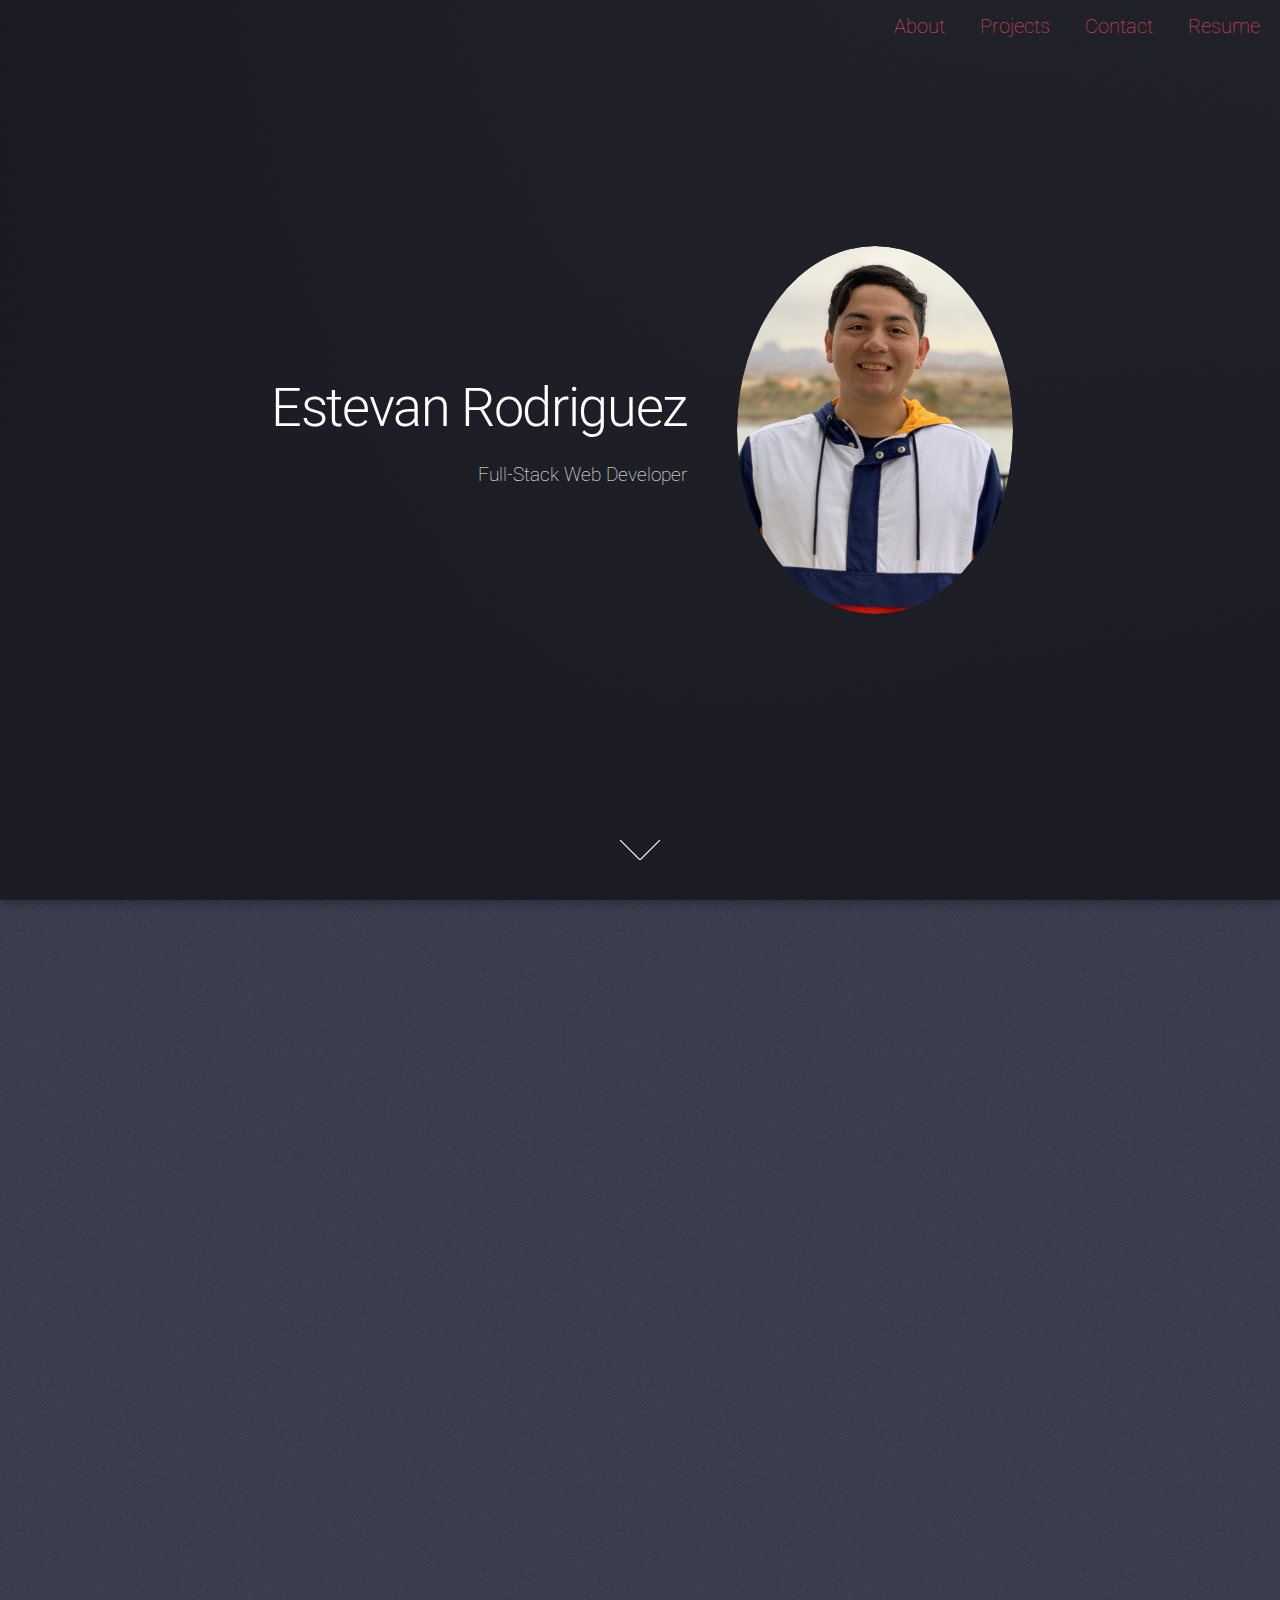
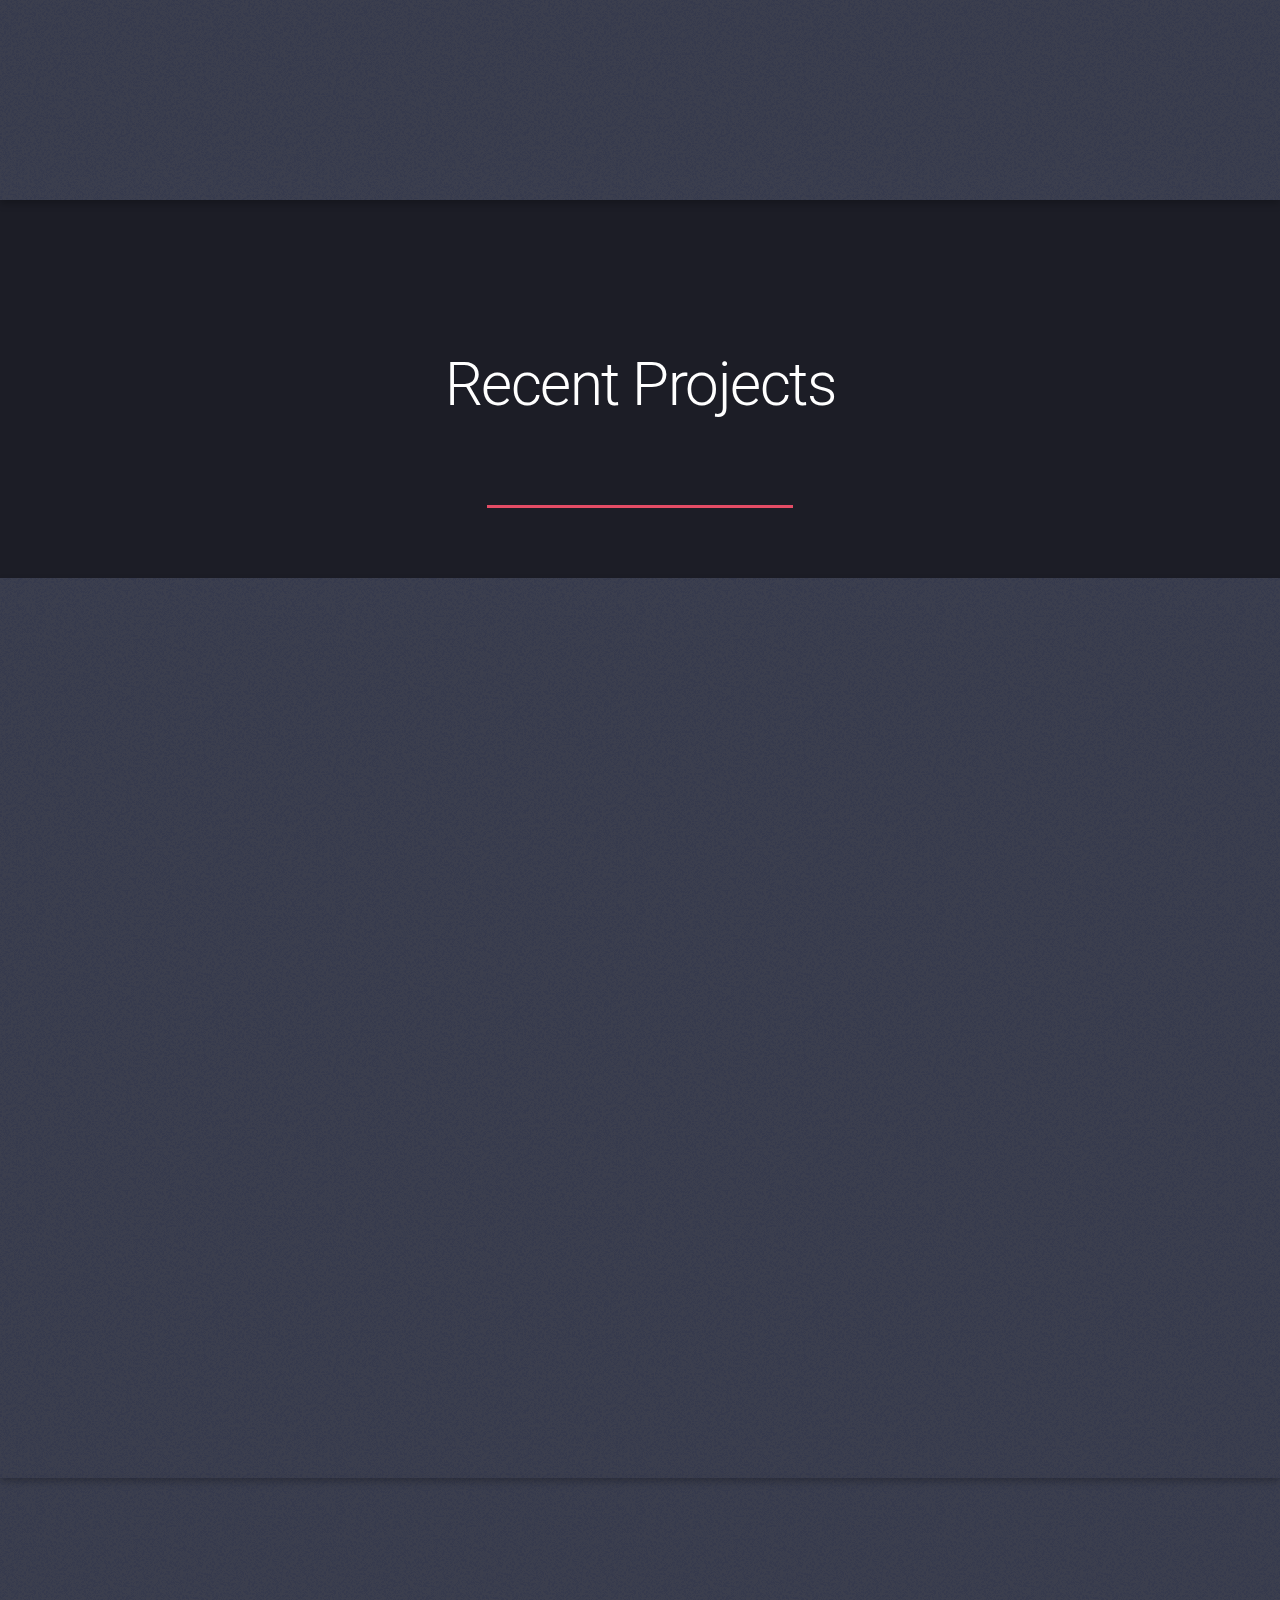
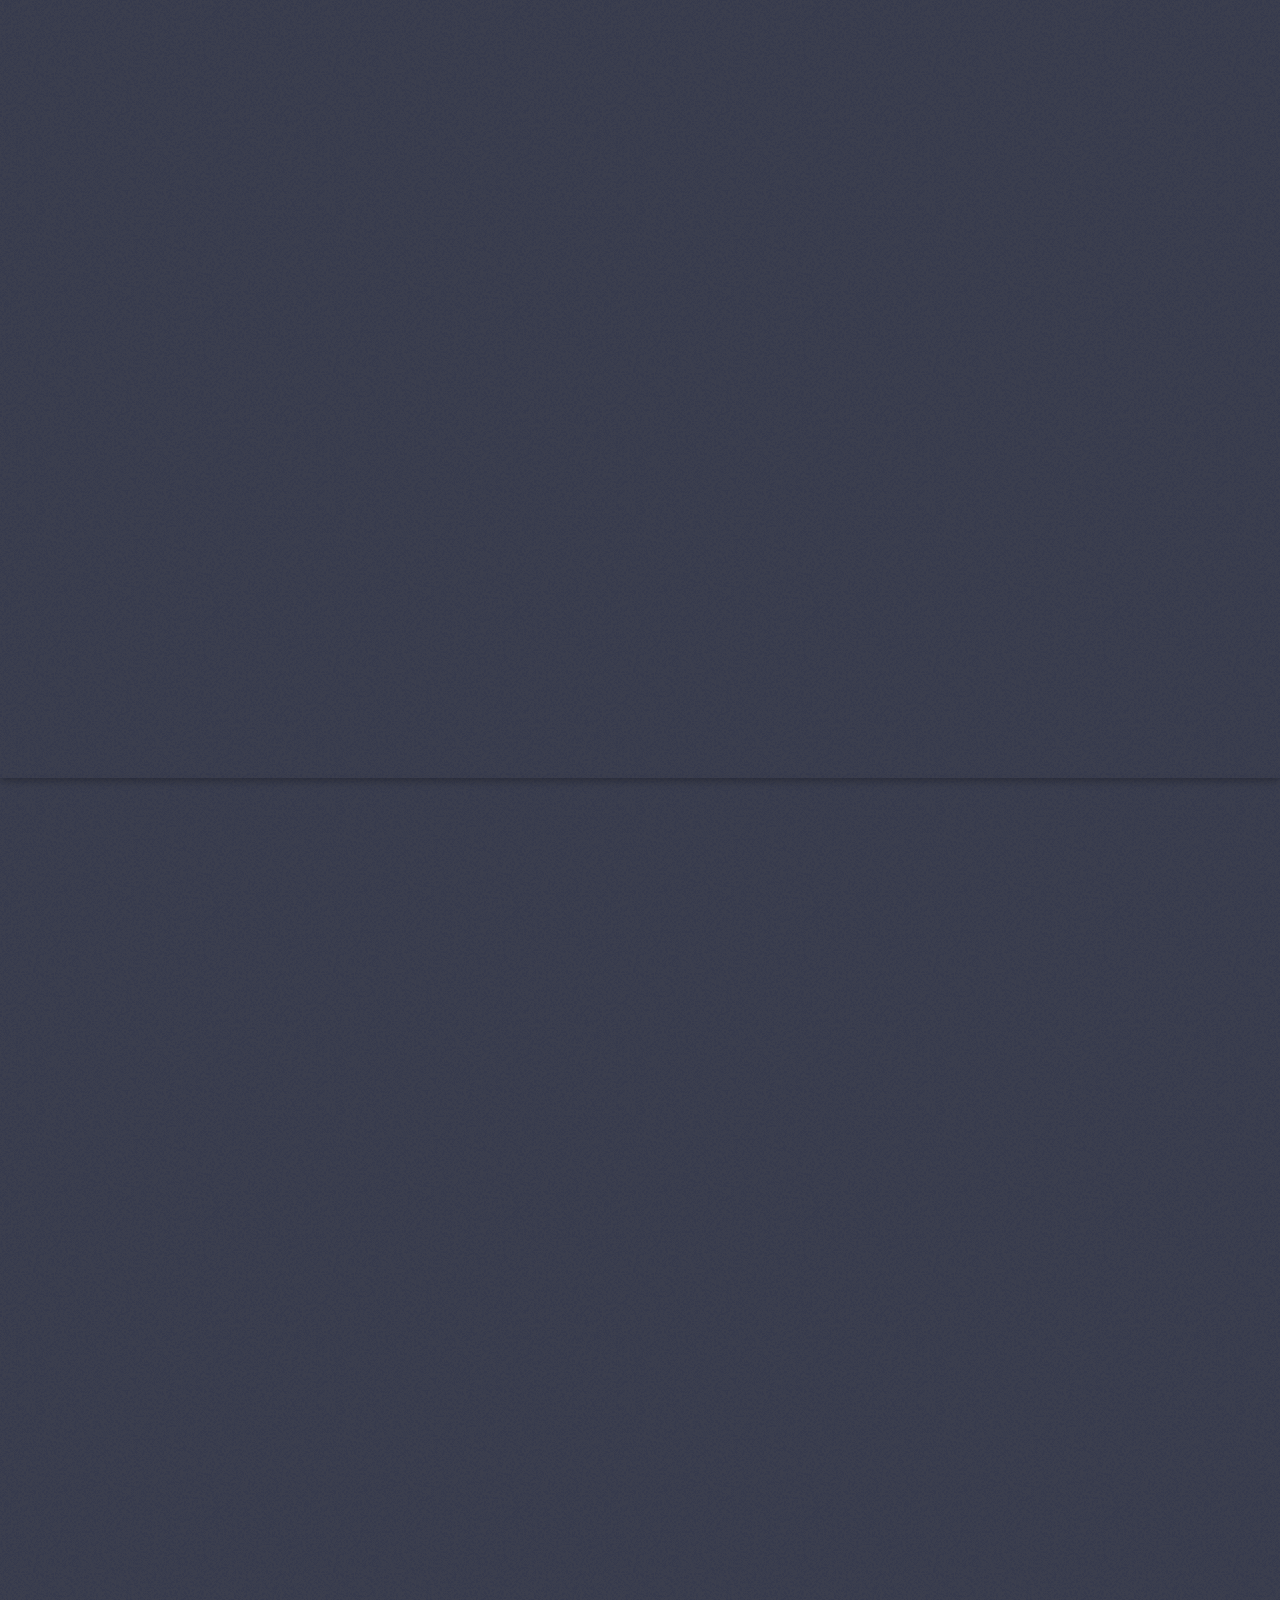
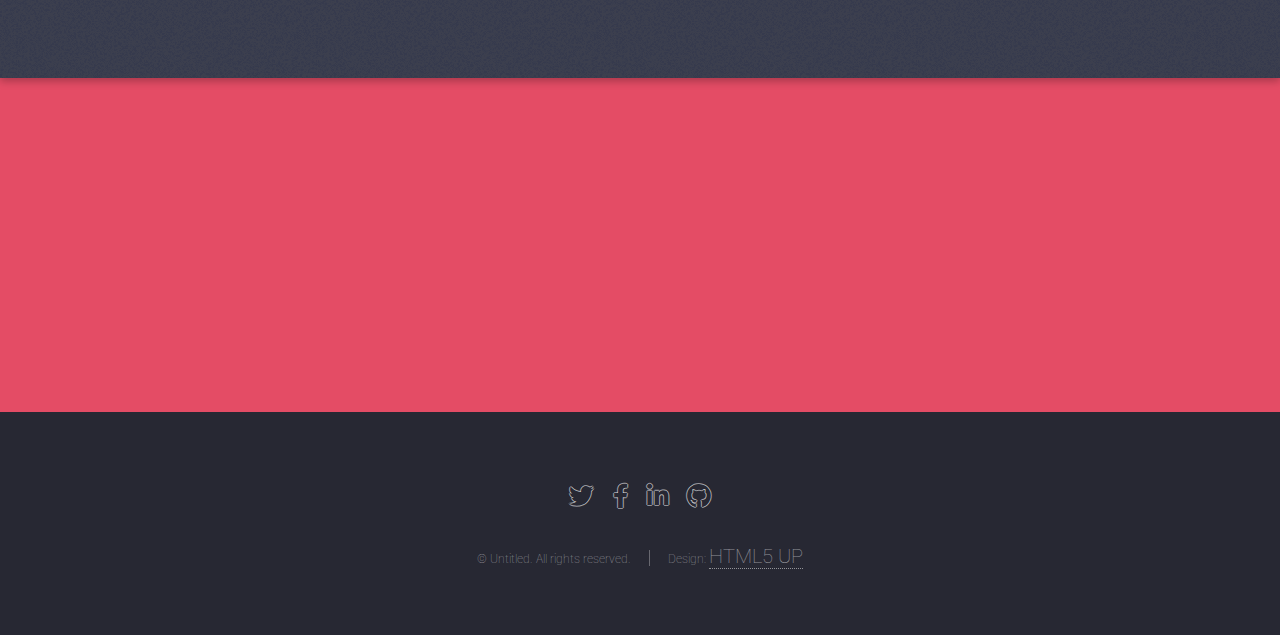
<file: index.html>
<!DOCTYPE HTML>
<!--
	Landed by HTML5 UP
	html5up.net | @ajlkn
	Free for personal and commercial use under the CCA 3.0 license (html5up.net/license)
-->
<html>
	<head>
		<title>Estevan Rodriguez</title>
		<meta charset="utf-8" />
		<meta name="viewport" content="width=device-width, initial-scale=1, user-scalable=no" />
		<link rel="stylesheet" href="assets/css/main.css" />
		<noscript><link rel="stylesheet" href="assets/css/noscript.css" /></noscript>
		
	</head>
	<body class="is-preload landing">
		<div id="page-wrapper">
				<header id="header">
						
						<nav id="nav" class="nav">
							<ul>
								<li><a href="#one">About</a></li>
								<li><a href="#recent">Projects</a></li>
								<li><a href="#five">Contact</a></li>
								<li><a href="resume.html">Resume</a></li>
							</ul>
						</nav>
				</header>

			<!-- Banner -->
				<section id="banner">
					<div class="content">
						<header>
							<h2>Estevan Rodriguez</h2>
							<p>Full-Stack Web Developer</p>
						</header>
						<span class="image"><img src="assets/css/images/close-up.png" alt="my profile picture" /></span>
					</div>
					<a href="#one" class="goto-next scrolly">Next</a>
				</section>

			<!-- One -->
				<section id="one" class="spotlight style1 bottom">
					<span class="image fit main"><img src="images/about.jpg" alt="fam pic" /></span>
					<div class="content">
						<div class="container">
							<div class="row">
								<div class="col-4 col-12-medium">
									<header>
										<h2>About Me</h2>
										<p>"The only person you are destined to be, is the person you decide to be"<br>-Ralph Waldo Emerson</p>
									</header>
								</div>
								<div class="col-4 col-12-medium">
									<p>Aspiring software developer from Southern California. Have a
										background in mathematics from my time at the University of California,
										Riverside. Proven ability to adapt and excell in a remote development environment, learning 
										from my time at Lambda School where I completed a rigorous 12 month Computer Science and 
										Web Development curiculum. 
									</p>
								</div>
								<div class="col-4 col-12-medium">
									<p>
										Highly motivated individual with a passion for learning new things and currently seeking employment opportunities,
										please check out my previous work <span><a class="about-click" href="#recent">here</a></span>.
										 
									</br><p>Want to work together? <a href="#five" class='about-click'>Contact Me</a></p>
										
									</p>
								</div>
							</div>
						</div>
					</div>
					<a href="#recent" class="goto-next scrolly">Next</a>
				</section>
				<header class="major">
						<h2 id="recent"class="r-projects">Recent Projects</h2>
						
					</header>
				

			<!-- Two -->
				<section id="two" class="spotlight style2 right">
						
					<span class="image fit main"><img src="images/fairshare.jpg" alt="fairshare project" /></span>
					<div class="content">
						<header>
							<h2 class="project-name">Fairshare</h2>
							<p>
								Fairshare is catered to people with a shared space and want to keep organized.
								You can list and keep track of tasks as well as view member contributions in your group. 
								
							</p>
						</header>
						<p> This project was part of Lambda School's 5 week Labs program. My team and I had to 
							build upon and existing codebase. We added features that allowed for users to manage 
							tasks,invite members and leave comments. </br>
						
						</br><span class="tech">Tech</span>: React,Redux,MDBReact,CSS,Axios,
					</br>Node.js,Express,Knex,PostgreSQL,Auth0
						 
						</p>
						<ul class="actions">
							<li><a target="_blank" href="https://github.com/labs12-chores-1" class="button">Github Repo</a></li>
							<li><a target="_blank" href="https://www.fairshare-app.com/" class="button">Go To Site</a></li>
						</ul>
					</div>
					<a href="#three" class="goto-next scrolly">Next</a>
				</section>

			<!-- Three -->
				<section id="three" class="spotlight style3 left">
					<span class="image fit main bottom"><img src="images/oneline.jpg" alt="one line a day project" /></span>
					<div class="content">
						<header>
							<h2 class="project-name">One-Line-A-Day</h2>
							<p>This is a diary application that allows the user to record meaningful
								moments from their every day lives.
							</p>
						</header>
						<p>
							This was a collaborative week-long project at Lambda School, in which I was tasked with building the front-end.
							I had the pleasure of working with a back-end developer as well as a UX developer to 
							complete the app. 
							<br>
							<br>Tech: React,Axios,CSS,Redux
						</p>
						<ul class="actions">
							<li><a href="#" class="button">Github Repo</a></li>
							<li><a target="_blank"href="https://distracted-swanson-c60213.netlify.com/" class="button">Go To Site</a></li>
						</ul>
					</div>
					<a href="#two-two" class="goto-next scrolly">Next</a>
				</section>
					
				<!--two-two-->
				<section id="two-two" class="spotlight style2 right">
						<span class="image fit main"><img src="images/comfy-house.png" alt="snj project" /></span>
						<div class="content">
							<header>
								<h2 class="project-name">Comfy House</h2>
								<p>
									This is a fully responsive marketing website that showcases features of a mock furniture company.
								</p>
							</header>
							<p> 
								 
								Built this site from scratch in 3 days and simulated a real world job assignment from a makeshift
								furniture company.
							</br>
							
							</br>Tech: HTML,Javascript,CSS
							
							</p>
							<ul class="actions">
								<li><a target="_blank" href="https://github.com/Esterod215/shopping-cart" class="button">Github Repo</a></li>
								<li><a target="_blank" href="https://cranky-heyrovsky-91d2d4.netlify.com" class="button">Go To Site</a></li>
							</ul>
						</div>
						<a href="#five" class="goto-next scrolly">Next</a>
					</section>

			<!-- Four -->
				<!-- <section id="four" class="wrapper style1 special fade-up">
					<div class="container">
						<header class="major">
							<h2>Accumsan sed tempus adipiscing blandit</h2>
							<p>Iaculis ac volutpat vis non enim gravida nisi faucibus posuere arcu consequat</p>
						</header>
						<div class="box alt">
							<div class="row gtr-uniform">
								<section class="col-4 col-6-medium col-12-xsmall">
									<span class="icon solid alt major fa-chart-area"></span>
									<h3>Ipsum sed commodo</h3>
									<p>Feugiat accumsan lorem eu ac lorem amet accumsan donec. Blandit orci porttitor.</p>
								</section>
								<section class="col-4 col-6-medium col-12-xsmall">
									<span class="icon solid alt major fa-comment"></span>
									<h3>Eleifend lorem ornare</h3>
									<p>Feugiat accumsan lorem eu ac lorem amet accumsan donec. Blandit orci porttitor.</p>
								</section>
								<section class="col-4 col-6-medium col-12-xsmall">
									<span class="icon solid alt major fa-flask"></span>
									<h3>Cubilia cep lobortis</h3>
									<p>Feugiat accumsan lorem eu ac lorem amet accumsan donec. Blandit orci porttitor.</p>
								</section>
								<section class="col-4 col-6-medium col-12-xsmall">
									<span class="icon solid alt major fa-paper-plane"></span>
									<h3>Non semper interdum</h3>
									<p>Feugiat accumsan lorem eu ac lorem amet accumsan donec. Blandit orci porttitor.</p>
								</section>
								<section class="col-4 col-6-medium col-12-xsmall">
									<span class="icon solid alt major fa-file"></span>
									<h3>Odio laoreet accumsan</h3>
									<p>Feugiat accumsan lorem eu ac lorem amet accumsan donec. Blandit orci porttitor.</p>
								</section>
								<section class="col-4 col-6-medium col-12-xsmall">
									<span class="icon solid alt major fa-lock"></span>
									<h3>Massa arcu accumsan</h3>
									<p>Feugiat accumsan lorem eu ac lorem amet accumsan donec. Blandit orci porttitor.</p>
								</section>
							</div>
						</div>
						<footer class="major">
							<ul class="actions special">
								<li><a href="#" class="button">Magna sed feugiat</a></li>
							</ul>
						</footer>
					</div>
				</section> -->

			<!-- Five -->
				<section id="five" class="wrapper style2 special fade">
					<div class="container">
						<header>
							<h2 class="contact">Contact</h2>
							<p class="contact-info">Estevan.rodriguez215@gmail.com</p>
							<p class="contact-info">(909)-653-2446</p>
						</header>
						<!-- <form method="post" action="#" class="cta">
							<div class="row gtr-uniform gtr-50">
								<div class="col-8 col-12-xsmall"><input type="email" name="email" id="email" placeholder="Your Email Address" /></div>
								<div class="col-4 col-12-xsmall"><input type="submit" value="Get Started" class="fit primary" /></div>
							</div>
						</form> -->
					</div>
				</section>

			<!-- Footer -->
				<footer id="footer">
					<ul class="icons">
						<li><a target="_blank" href="https://twitter.com/esteeven31" class="icon brands alt fa-twitter"><span class="label">Twitter</span></a></li>
						<li><a target="_blank" href="https://www.facebook.com/estevan.rodriguez.52?ref=bookmarks" class="icon brands alt fa-facebook-f"><span class="label">Facebook</span></a></li>
						<li><a target="_blank" href="www.linkedin.com/in/estevanr215" class="icon brands alt fa-linkedin-in"><span class="label">LinkedIn</span></a></li>
						<!-- <li><a href="#" class="icon brands alt fa-instagram"><span class="label">Instagram</span></a></li> -->
						<li><a target="_blank" href="https://github.com/Esterod215" class="icon brands alt fa-github"><span class="label">GitHub</span></a></li>
						<!-- <li><a href="#" class="icon solid alt fa-envelope"><span class="label">Email</span></a></li> -->
					</ul>
					<ul class="copyright">
						<li>&copy; Untitled. All rights reserved.</li><li>Design: <a href="http://html5up.net">HTML5 UP</a></li>
					</ul>
				</footer>

		</div>

		<!-- Scripts -->
			<script src="assets/js/jquery.min.js"></script>
			<script src="assets/js/jquery.scrolly.min.js"></script>
			<script src="assets/js/jquery.dropotron.min.js"></script>
			<script src="assets/js/jquery.scrollex.min.js"></script>
			<script src="assets/js/browser.min.js"></script>
			<script src="assets/js/breakpoints.min.js"></script>
			<script src="assets/js/util.js"></script>
			<script src="assets/js/main.js"></script>

	</body>
</html>
</file>
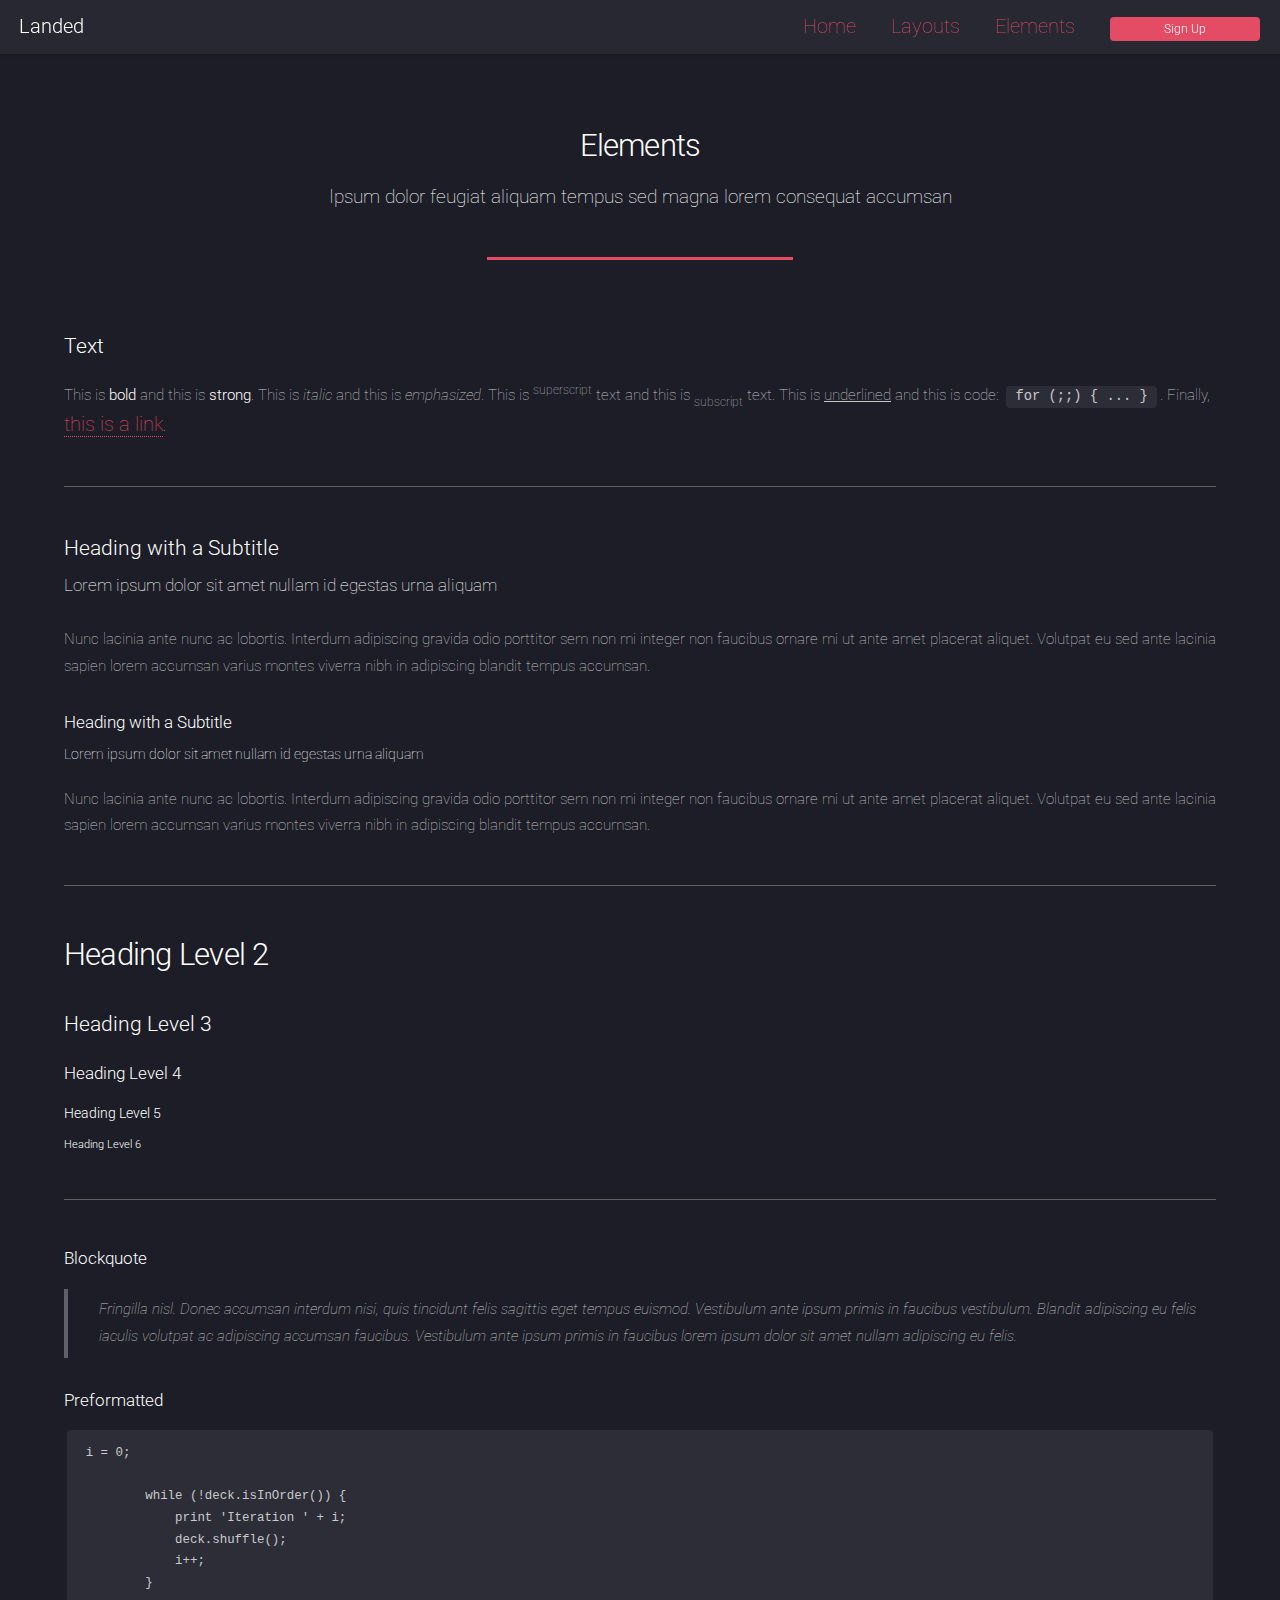
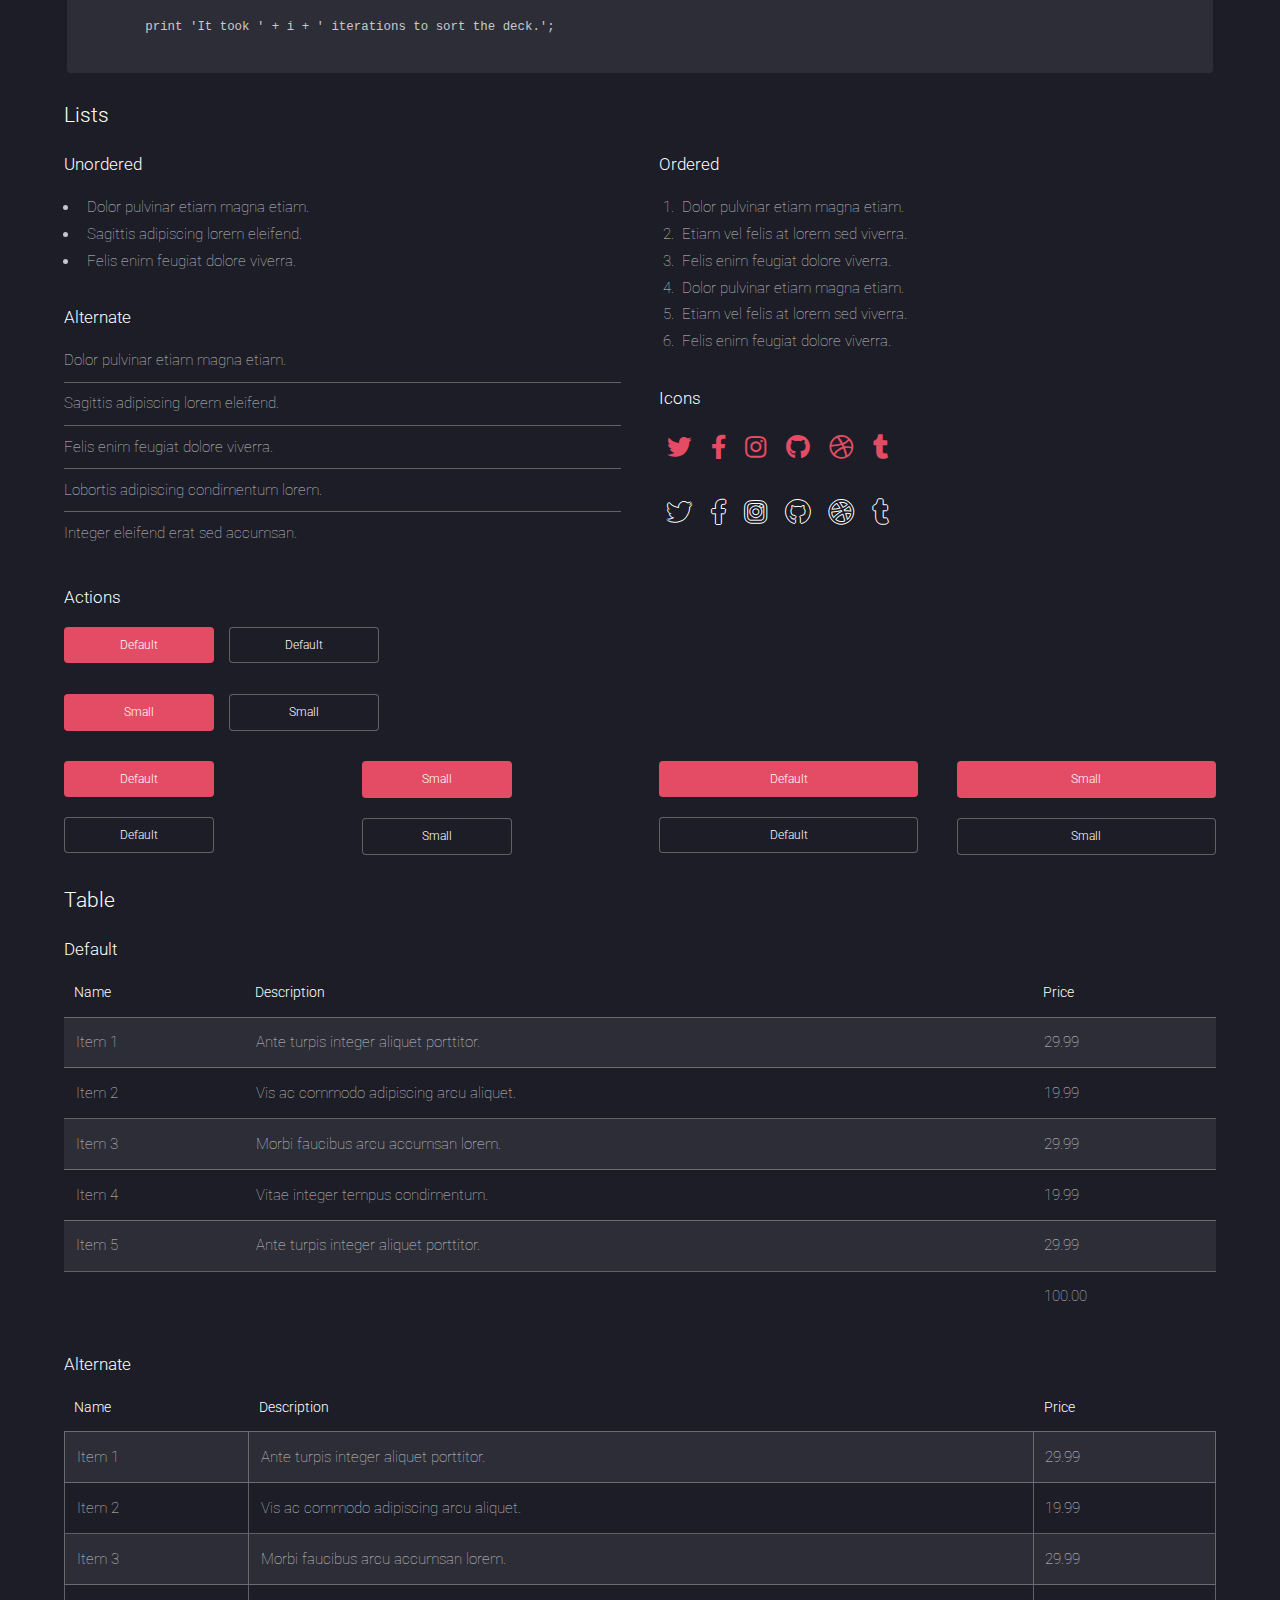
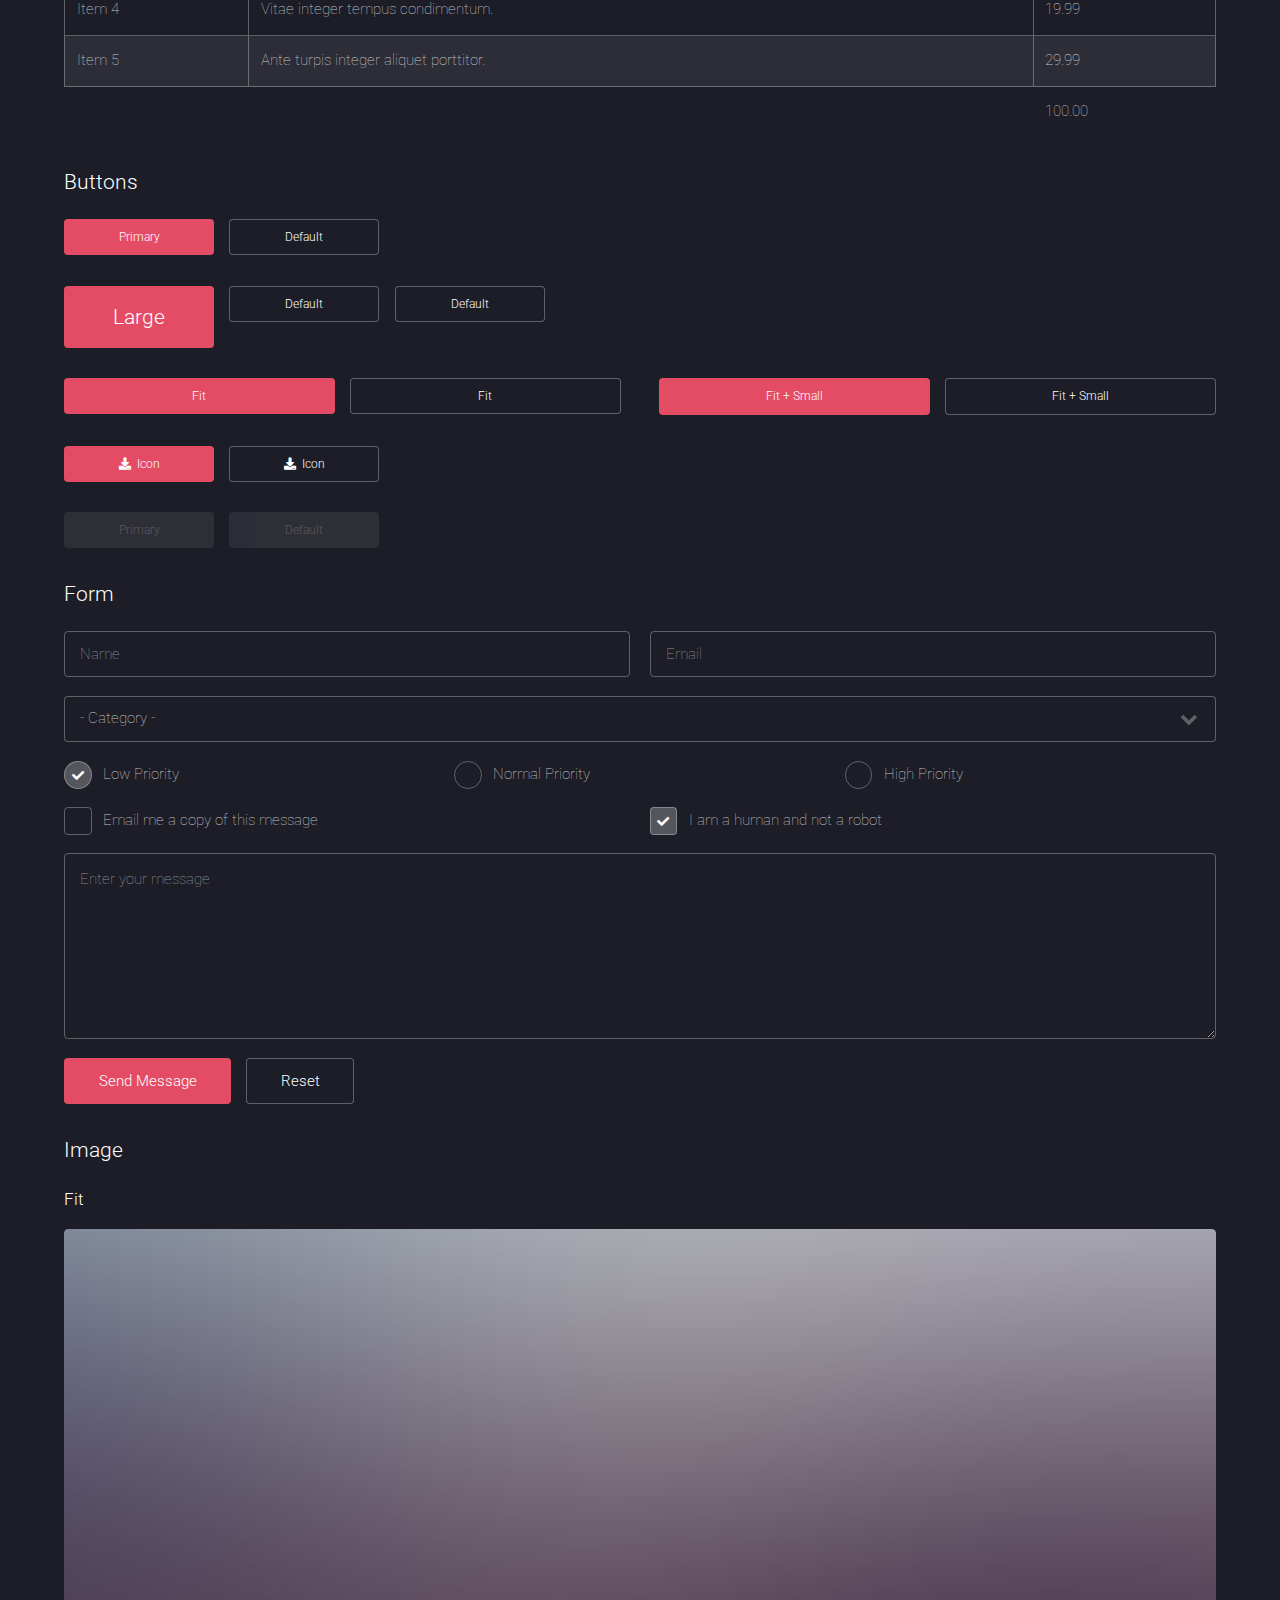
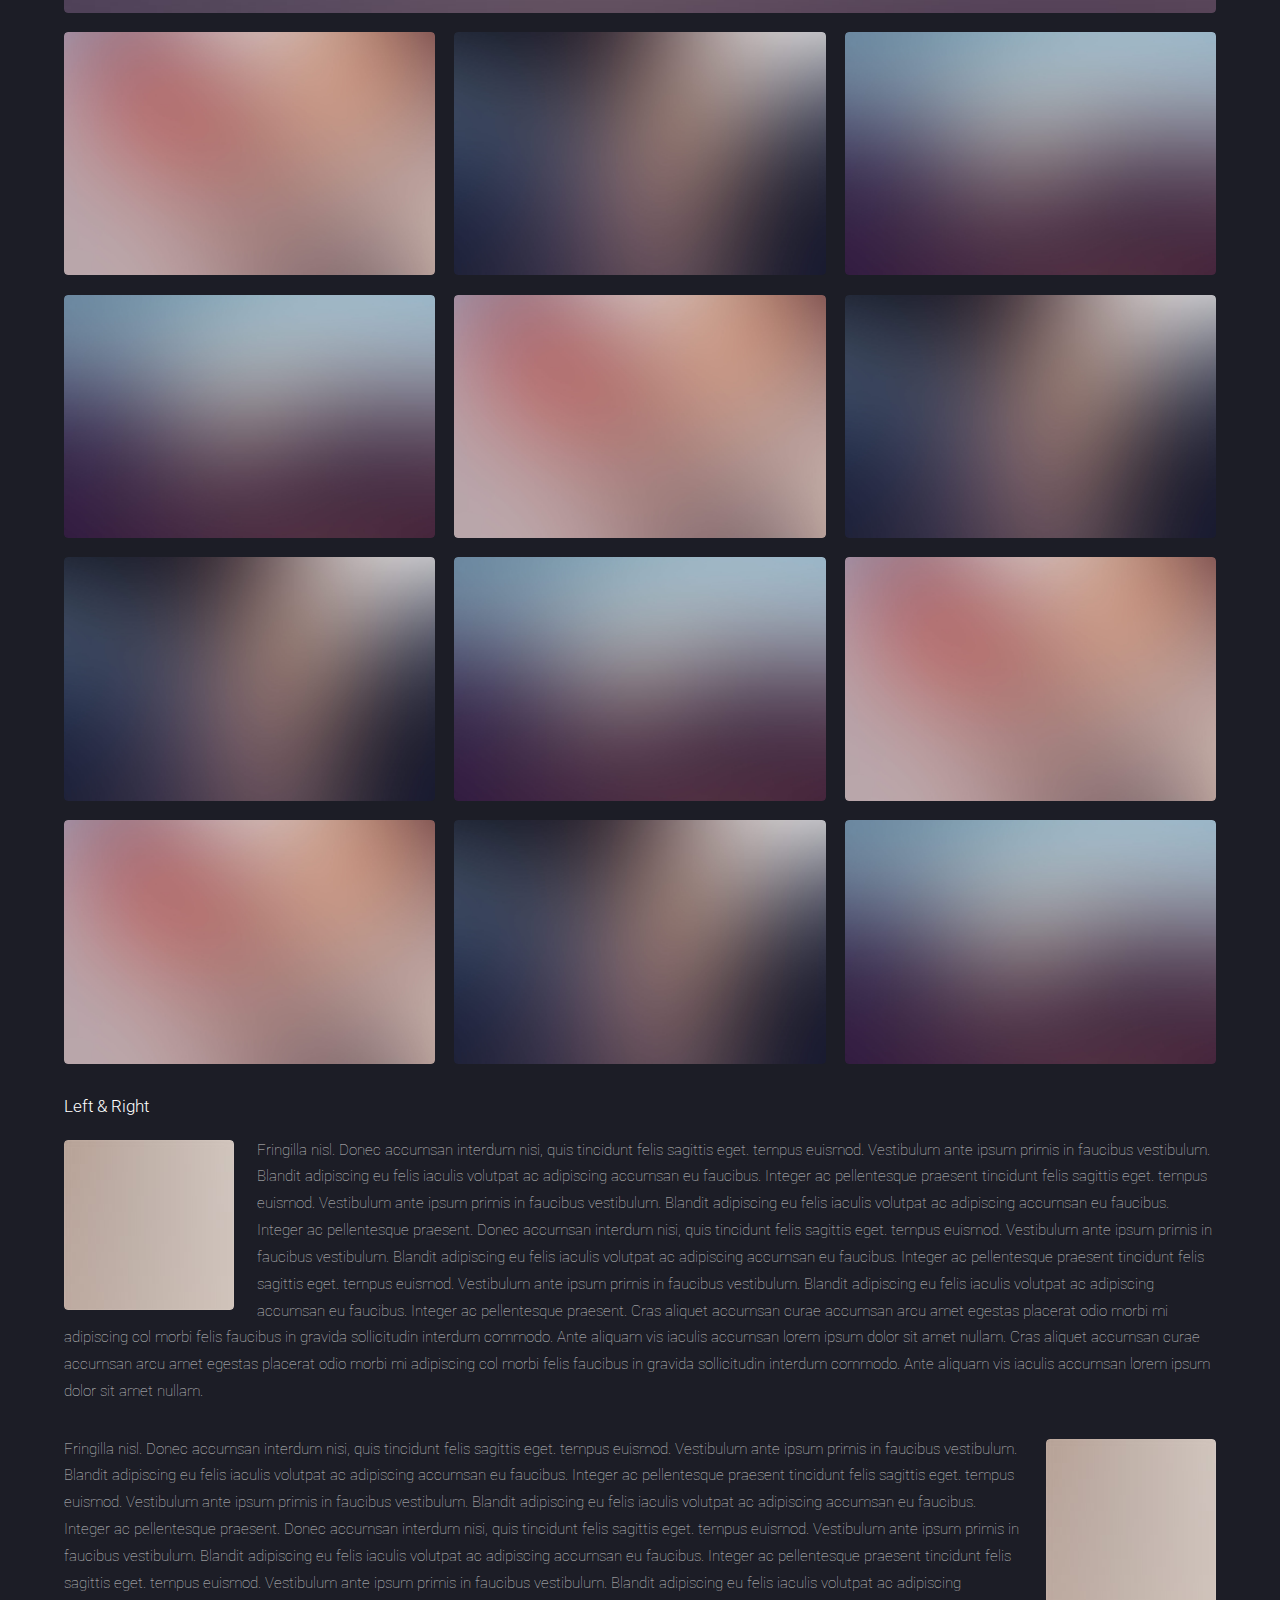
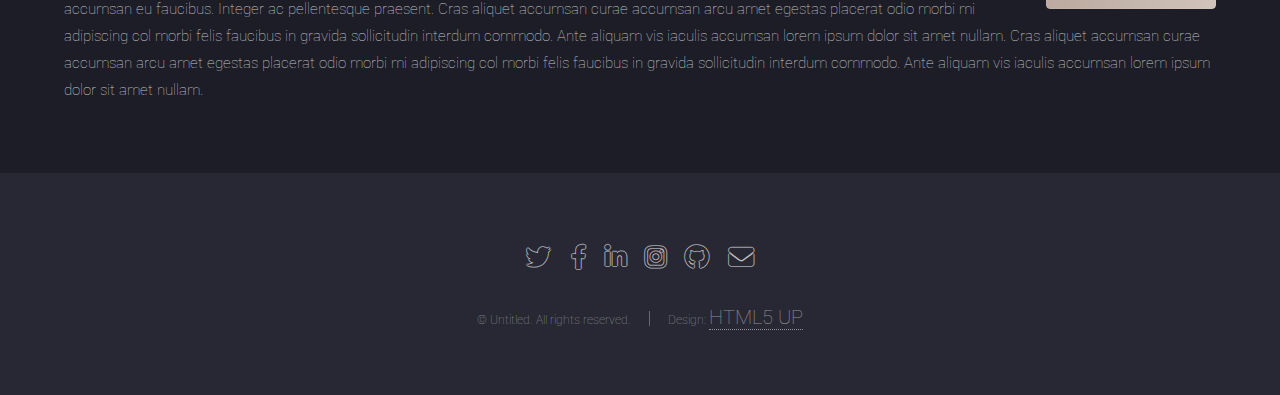
<file: elements.html>
<!DOCTYPE HTML>
<!--
	Landed by HTML5 UP
	html5up.net | @ajlkn
	Free for personal and commercial use under the CCA 3.0 license (html5up.net/license)
-->
<html>
	<head>
		<title>Elements - Landed by HTML5 UP</title>
		<meta charset="utf-8" />
		<meta name="viewport" content="width=device-width, initial-scale=1, user-scalable=no" />
		<link rel="stylesheet" href="assets/css/main.css" />
		<noscript><link rel="stylesheet" href="assets/css/noscript.css" /></noscript>
	</head>
	<body class="is-preload">
		<div id="page-wrapper">

			<!-- Header -->
				<header id="header">
					<h1 id="logo"><a href="index.html">Landed</a></h1>
					<nav id="nav">
						<ul>
							<li><a href="index.html">Home</a></li>
							<li>
								<a href="#">Layouts</a>
								<ul>
									<li><a href="left-sidebar.html">Left Sidebar</a></li>
									<li><a href="right-sidebar.html">Right Sidebar</a></li>
									<li><a href="no-sidebar.html">No Sidebar</a></li>
									<li>
										<a href="#">Submenu</a>
										<ul>
											<li><a href="#">Option 1</a></li>
											<li><a href="#">Option 2</a></li>
											<li><a href="#">Option 3</a></li>
											<li><a href="#">Option 4</a></li>
										</ul>
									</li>
								</ul>
							</li>
							<li><a href="elements.html">Elements</a></li>
							<li><a href="#" class="button primary">Sign Up</a></li>
						</ul>
					</nav>
				</header>

			<!-- Main -->
				<div id="main" class="wrapper style1">
					<div class="container">
						<header class="major">
							<h2>Elements</h2>
							<p>Ipsum dolor feugiat aliquam tempus sed magna lorem consequat accumsan</p>
						</header>

						<!-- Text -->
							<section>
								<h3>Text</h3>
								<p>This is <b>bold</b> and this is <strong>strong</strong>. This is <i>italic</i> and this is <em>emphasized</em>.
								This is <sup>superscript</sup> text and this is <sub>subscript</sub> text.
								This is <u>underlined</u> and this is code: <code>for (;;) { ... }</code>. Finally, <a href="#">this is a link</a>.</p>

								<hr />

								<header>
									<h3>Heading with a Subtitle</h3>
									<p>Lorem ipsum dolor sit amet nullam id egestas urna aliquam</p>
								</header>
								<p>Nunc lacinia ante nunc ac lobortis. Interdum adipiscing gravida odio porttitor sem non mi integer non faucibus ornare mi ut ante amet placerat aliquet. Volutpat eu sed ante lacinia sapien lorem accumsan varius montes viverra nibh in adipiscing blandit tempus accumsan.</p>
								<header>
									<h4>Heading with a Subtitle</h4>
									<p>Lorem ipsum dolor sit amet nullam id egestas urna aliquam</p>
								</header>
								<p>Nunc lacinia ante nunc ac lobortis. Interdum adipiscing gravida odio porttitor sem non mi integer non faucibus ornare mi ut ante amet placerat aliquet. Volutpat eu sed ante lacinia sapien lorem accumsan varius montes viverra nibh in adipiscing blandit tempus accumsan.</p>

								<hr />

								<h2>Heading Level 2</h2>
								<h3>Heading Level 3</h3>
								<h4>Heading Level 4</h4>
								<h5>Heading Level 5</h5>
								<h6>Heading Level 6</h6>

								<hr />

								<h4>Blockquote</h4>
								<blockquote>Fringilla nisl. Donec accumsan interdum nisi, quis tincidunt felis sagittis eget tempus euismod. Vestibulum ante ipsum primis in faucibus vestibulum. Blandit adipiscing eu felis iaculis volutpat ac adipiscing accumsan faucibus. Vestibulum ante ipsum primis in faucibus lorem ipsum dolor sit amet nullam adipiscing eu felis.</blockquote>

								<h4>Preformatted</h4>
								<pre><code>i = 0;

	while (!deck.isInOrder()) {
	    print 'Iteration ' + i;
	    deck.shuffle();
	    i++;
	}

	print 'It took ' + i + ' iterations to sort the deck.';
	</code></pre>
							</section>

						<!-- Lists -->
							<section>
								<h3>Lists</h3>
								<div class="row">
									<div class="col-6 col-12-xsmall">

										<h4>Unordered</h4>
										<ul>
											<li>Dolor pulvinar etiam magna etiam.</li>
											<li>Sagittis adipiscing lorem eleifend.</li>
											<li>Felis enim feugiat dolore viverra.</li>
										</ul>

										<h4>Alternate</h4>
										<ul class="alt">
											<li>Dolor pulvinar etiam magna etiam.</li>
											<li>Sagittis adipiscing lorem eleifend.</li>
											<li>Felis enim feugiat dolore viverra.</li>
											<li>Lobortis adipiscing condimentum lorem.</li>
											<li>Integer eleifend erat sed accumsan.</li>
										</ul>

									</div>
									<div class="col-6 col-12-xsmall">

										<h4>Ordered</h4>
										<ol>
											<li>Dolor pulvinar etiam magna etiam.</li>
											<li>Etiam vel felis at lorem sed viverra.</li>
											<li>Felis enim feugiat dolore viverra.</li>
											<li>Dolor pulvinar etiam magna etiam.</li>
											<li>Etiam vel felis at lorem sed viverra.</li>
											<li>Felis enim feugiat dolore viverra.</li>
										</ol>

										<h4>Icons</h4>
										<ul class="icons">
											<li><a href="#" class="icon brands fa-twitter"><span class="label">Twitter</span></a></li>
											<li><a href="#" class="icon brands fa-facebook-f"><span class="label">Facebook</span></a></li>
											<li><a href="#" class="icon brands fa-instagram"><span class="label">Instagram</span></a></li>
											<li><a href="#" class="icon brands fa-github"><span class="label">Github</span></a></li>
											<li><a href="#" class="icon brands fa-dribbble"><span class="label">Dribbble</span></a></li>
											<li><a href="#" class="icon brands fa-tumblr"><span class="label">Tumblr</span></a></li>
										</ul>
										<ul class="icons">
											<li><a href="#" class="icon brands alt fa-twitter"><span class="label">Twitter</span></a></li>
											<li><a href="#" class="icon brands alt fa-facebook-f"><span class="label">Facebook</span></a></li>
											<li><a href="#" class="icon brands alt fa-instagram"><span class="label">Instagram</span></a></li>
											<li><a href="#" class="icon brands alt fa-github"><span class="label">Github</span></a></li>
											<li><a href="#" class="icon brands alt fa-dribbble"><span class="label">Dribbble</span></a></li>
											<li><a href="#" class="icon brands alt fa-tumblr"><span class="label">Tumblr</span></a></li>
										</ul>

									</div>
								</div>

								<h4>Actions</h4>
								<ul class="actions">
									<li><a href="#" class="button primary">Default</a></li>
									<li><a href="#" class="button">Default</a></li>
								</ul>
								<ul class="actions small">
									<li><a href="#" class="button primary small">Small</a></li>
									<li><a href="#" class="button small">Small</a></li>
								</ul>
								<div class="row">
									<div class="col-3 col-6-medium col-12-xsmall">
										<ul class="actions stacked">
											<li><a href="#" class="button primary">Default</a></li>
											<li><a href="#" class="button">Default</a></li>
										</ul>
									</div>
									<div class="col-3 col-6-medium col-12-xsmall">
										<ul class="actions stacked">
											<li><a href="#" class="button primary small">Small</a></li>
											<li><a href="#" class="button small">Small</a></li>
										</ul>
									</div>
									<div class="col-3 col-6-medium col-12-xsmall">
										<ul class="actions stacked">
											<li><a href="#" class="button primary fit">Default</a></li>
											<li><a href="#" class="button fit">Default</a></li>
										</ul>
									</div>
									<div class="col-3 col-6-medium col-12-xsmall">
										<ul class="actions stacked">
											<li><a href="#" class="button primary small fit">Small</a></li>
											<li><a href="#" class="button small fit">Small</a></li>
										</ul>
									</div>
								</div>
							</section>

						<!-- Table -->
							<section>
								<h3>Table</h3>
								<h4>Default</h4>
								<div class="table-wrapper">
									<table>
										<thead>
											<tr>
												<th>Name</th>
												<th>Description</th>
												<th>Price</th>
											</tr>
										</thead>
										<tbody>
											<tr>
												<td>Item 1</td>
												<td>Ante turpis integer aliquet porttitor.</td>
												<td>29.99</td>
											</tr>
											<tr>
												<td>Item 2</td>
												<td>Vis ac commodo adipiscing arcu aliquet.</td>
												<td>19.99</td>
											</tr>
											<tr>
												<td>Item 3</td>
												<td> Morbi faucibus arcu accumsan lorem.</td>
												<td>29.99</td>
											</tr>
											<tr>
												<td>Item 4</td>
												<td>Vitae integer tempus condimentum.</td>
												<td>19.99</td>
											</tr>
											<tr>
												<td>Item 5</td>
												<td>Ante turpis integer aliquet porttitor.</td>
												<td>29.99</td>
											</tr>
										</tbody>
										<tfoot>
											<tr>
												<td colspan="2"></td>
												<td>100.00</td>
											</tr>
										</tfoot>
									</table>
								</div>
								<h4>Alternate</h4>
								<div class="table-wrapper">
									<table class="alt">
										<thead>
											<tr>
												<th>Name</th>
												<th>Description</th>
												<th>Price</th>
											</tr>
										</thead>
										<tbody>
											<tr>
												<td>Item 1</td>
												<td>Ante turpis integer aliquet porttitor.</td>
												<td>29.99</td>
											</tr>
											<tr>
												<td>Item 2</td>
												<td>Vis ac commodo adipiscing arcu aliquet.</td>
												<td>19.99</td>
											</tr>
											<tr>
												<td>Item 3</td>
												<td> Morbi faucibus arcu accumsan lorem.</td>
												<td>29.99</td>
											</tr>
											<tr>
												<td>Item 4</td>
												<td>Vitae integer tempus condimentum.</td>
												<td>19.99</td>
											</tr>
											<tr>
												<td>Item 5</td>
												<td>Ante turpis integer aliquet porttitor.</td>
												<td>29.99</td>
											</tr>
										</tbody>
										<tfoot>
											<tr>
												<td colspan="2"></td>
												<td>100.00</td>
											</tr>
										</tfoot>
									</table>
								</div>
							</section>

						<!-- Buttons -->
							<section>
								<h3>Buttons</h3>
								<ul class="actions">
									<li><a href="#" class="button primary">Primary</a></li>
									<li><a href="#" class="button">Default</a></li>
								</ul>
								<ul class="actions">
									<li><a href="#" class="button primary large">Large</a></li>
									<li><a href="#" class="button">Default</a></li>
									<li><a href="#" class="button small">Default</a></li>
								</ul>
								<div class="row">
									<div class="col-6 col-12-xsmall">
										<ul class="actions fit">
											<li><a href="#" class="button primary fit">Fit</a></li>
											<li><a href="#" class="button fit">Fit</a></li>
										</ul>
									</div>
									<div class="col-6 col-12-xsmall">
										<ul class="actions fit small">
											<li><a href="#" class="button primary fit small">Fit + Small</a></li>
											<li><a href="#" class="button fit small">Fit + Small</a></li>
										</ul>
									</div>
								</div>
								<ul class="actions">
									<li><a href="#" class="button primary icon solid fa-download">Icon</a></li>
									<li><a href="#" class="button icon solid fa-download">Icon</a></li>
								</ul>
								<ul class="actions">
									<li><span class="button primary disabled">Primary</span></li>
									<li><span class="button disabled">Default</span></li>
								</ul>
							</section>

						<!-- Form -->
							<section>
								<h3>Form</h3>
								<form method="post" action="#">
									<div class="row gtr-uniform gtr-50">
										<div class="col-6 col-12-xsmall">
											<input type="text" name="name" id="name" value="" placeholder="Name" />
										</div>
										<div class="col-6 col-12-xsmall">
											<input type="email" name="email" id="email" value="" placeholder="Email" />
										</div>
										<div class="col-12">
											<select name="category" id="category">
												<option value="">- Category -</option>
												<option value="1">Manufacturing</option>
												<option value="1">Shipping</option>
												<option value="1">Administration</option>
												<option value="1">Human Resources</option>
											</select>
										</div>
										<div class="col-4 col-12-medium">
											<input type="radio" id="priority-low" name="priority" checked>
											<label for="priority-low">Low Priority</label>
										</div>
										<div class="col-4 col-12-medium">
											<input type="radio" id="priority-normal" name="priority">
											<label for="priority-normal">Normal Priority</label>
										</div>
										<div class="col-4 col-12-medium">
											<input type="radio" id="priority-high" name="priority">
											<label for="priority-high">High Priority</label>
										</div>
										<div class="col-6 col-12-medium">
											<input type="checkbox" id="copy" name="copy">
											<label for="copy">Email me a copy of this message</label>
										</div>
										<div class="col-6 col-12-medium">
											<input type="checkbox" id="human" name="human" checked>
											<label for="human">I am a human and not a robot</label>
										</div>
										<div class="col-12">
											<textarea name="message" id="message" placeholder="Enter your message" rows="6"></textarea>
										</div>
										<div class="col-12">
											<ul class="actions">
												<li><input type="submit" value="Send Message" class="primary" /></li>
												<li><input type="reset" value="Reset" /></li>
											</ul>
										</div>
									</div>
								</form>
							</section>

						<!-- Image -->
							<section>
								<h3>Image</h3>
								<h4>Fit</h4>
								<div class="box alt">
									<div class="row gtr-50 gtr-uniform">
										<div class="col-12"><span class="image fit"><img src="images/pic07.jpg" alt="" /></span></div>
										<div class="col-4 col-6-xsmall"><span class="image fit"><img src="images/pic02.jpg" alt="" /></span></div>
										<div class="col-4 col-6-xsmall"><span class="image fit"><img src="images/pic03.jpg" alt="" /></span></div>
										<div class="col-4 col-6-xsmall"><span class="image fit"><img src="images/pic04.jpg" alt="" /></span></div>
										<div class="col-4 col-6-xsmall"><span class="image fit"><img src="images/pic04.jpg" alt="" /></span></div>
										<div class="col-4 col-6-xsmall"><span class="image fit"><img src="images/pic02.jpg" alt="" /></span></div>
										<div class="col-4 col-6-xsmall"><span class="image fit"><img src="images/pic03.jpg" alt="" /></span></div>
										<div class="col-4 col-6-xsmall"><span class="image fit"><img src="images/pic03.jpg" alt="" /></span></div>
										<div class="col-4 col-6-xsmall"><span class="image fit"><img src="images/pic04.jpg" alt="" /></span></div>
										<div class="col-4 col-6-xsmall"><span class="image fit"><img src="images/pic02.jpg" alt="" /></span></div>
										<div class="col-4 col-6-xsmall"><span class="image fit"><img src="images/pic02.jpg" alt="" /></span></div>
										<div class="col-4 col-6-xsmall"><span class="image fit"><img src="images/pic03.jpg" alt="" /></span></div>
										<div class="col-4 col-6-xsmall"><span class="image fit"><img src="images/pic04.jpg" alt="" /></span></div>
									</div>
								</div>

								<h4>Left &amp; Right</h4>
								<p><span class="image left"><img src="images/pic08.jpg" alt="" /></span>Fringilla nisl. Donec accumsan interdum nisi, quis tincidunt felis sagittis eget. tempus euismod. Vestibulum ante ipsum primis in faucibus vestibulum. Blandit adipiscing eu felis iaculis volutpat ac adipiscing accumsan eu faucibus. Integer ac pellentesque praesent tincidunt felis sagittis eget. tempus euismod. Vestibulum ante ipsum primis in faucibus vestibulum. Blandit adipiscing eu felis iaculis volutpat ac adipiscing accumsan eu faucibus. Integer ac pellentesque praesent. Donec accumsan interdum nisi, quis tincidunt felis sagittis eget. tempus euismod. Vestibulum ante ipsum primis in faucibus vestibulum. Blandit adipiscing eu felis iaculis volutpat ac adipiscing accumsan eu faucibus. Integer ac pellentesque praesent tincidunt felis sagittis eget. tempus euismod. Vestibulum ante ipsum primis in faucibus vestibulum. Blandit adipiscing eu felis iaculis volutpat ac adipiscing accumsan eu faucibus. Integer ac pellentesque praesent. Cras aliquet accumsan curae accumsan arcu amet egestas placerat odio morbi mi adipiscing col morbi felis faucibus in gravida sollicitudin interdum commodo. Ante aliquam vis iaculis accumsan lorem ipsum dolor sit amet nullam. Cras aliquet accumsan curae accumsan arcu amet egestas placerat odio morbi mi adipiscing col morbi felis faucibus in gravida sollicitudin interdum commodo. Ante aliquam vis iaculis accumsan lorem ipsum dolor sit amet nullam.</p>
								<p><span class="image right"><img src="images/pic08.jpg" alt="" /></span>Fringilla nisl. Donec accumsan interdum nisi, quis tincidunt felis sagittis eget. tempus euismod. Vestibulum ante ipsum primis in faucibus vestibulum. Blandit adipiscing eu felis iaculis volutpat ac adipiscing accumsan eu faucibus. Integer ac pellentesque praesent tincidunt felis sagittis eget. tempus euismod. Vestibulum ante ipsum primis in faucibus vestibulum. Blandit adipiscing eu felis iaculis volutpat ac adipiscing accumsan eu faucibus. Integer ac pellentesque praesent. Donec accumsan interdum nisi, quis tincidunt felis sagittis eget. tempus euismod. Vestibulum ante ipsum primis in faucibus vestibulum. Blandit adipiscing eu felis iaculis volutpat ac adipiscing accumsan eu faucibus. Integer ac pellentesque praesent tincidunt felis sagittis eget. tempus euismod. Vestibulum ante ipsum primis in faucibus vestibulum. Blandit adipiscing eu felis iaculis volutpat ac adipiscing accumsan eu faucibus. Integer ac pellentesque praesent. Cras aliquet accumsan curae accumsan arcu amet egestas placerat odio morbi mi adipiscing col morbi felis faucibus in gravida sollicitudin interdum commodo. Ante aliquam vis iaculis accumsan lorem ipsum dolor sit amet nullam. Cras aliquet accumsan curae accumsan arcu amet egestas placerat odio morbi mi adipiscing col morbi felis faucibus in gravida sollicitudin interdum commodo. Ante aliquam vis iaculis accumsan lorem ipsum dolor sit amet nullam.</p>
							</section>

					</div>
				</div>

			<!-- Footer -->
				<footer id="footer">
					<ul class="icons">
						<li><a href="#" class="icon brands alt fa-twitter"><span class="label">Twitter</span></a></li>
						<li><a href="#" class="icon brands alt fa-facebook-f"><span class="label">Facebook</span></a></li>
						<li><a href="#" class="icon brands alt fa-linkedin-in"><span class="label">LinkedIn</span></a></li>
						<li><a href="#" class="icon brands alt fa-instagram"><span class="label">Instagram</span></a></li>
						<li><a href="#" class="icon brands alt fa-github"><span class="label">GitHub</span></a></li>
						<li><a href="#" class="icon solid alt fa-envelope"><span class="label">Email</span></a></li>
					</ul>
					<ul class="copyright">
						<li>&copy; Untitled. All rights reserved.</li><li>Design: <a href="http://html5up.net">HTML5 UP</a></li>
					</ul>
				</footer>

		</div>

		<!-- Scripts -->
			<script src="assets/js/jquery.min.js"></script>
			<script src="assets/js/jquery.scrolly.min.js"></script>
			<script src="assets/js/jquery.dropotron.min.js"></script>
			<script src="assets/js/jquery.scrollex.min.js"></script>
			<script src="assets/js/browser.min.js"></script>
			<script src="assets/js/breakpoints.min.js"></script>
			<script src="assets/js/util.js"></script>
			<script src="assets/js/main.js"></script>

	</body>
</html>
</file>
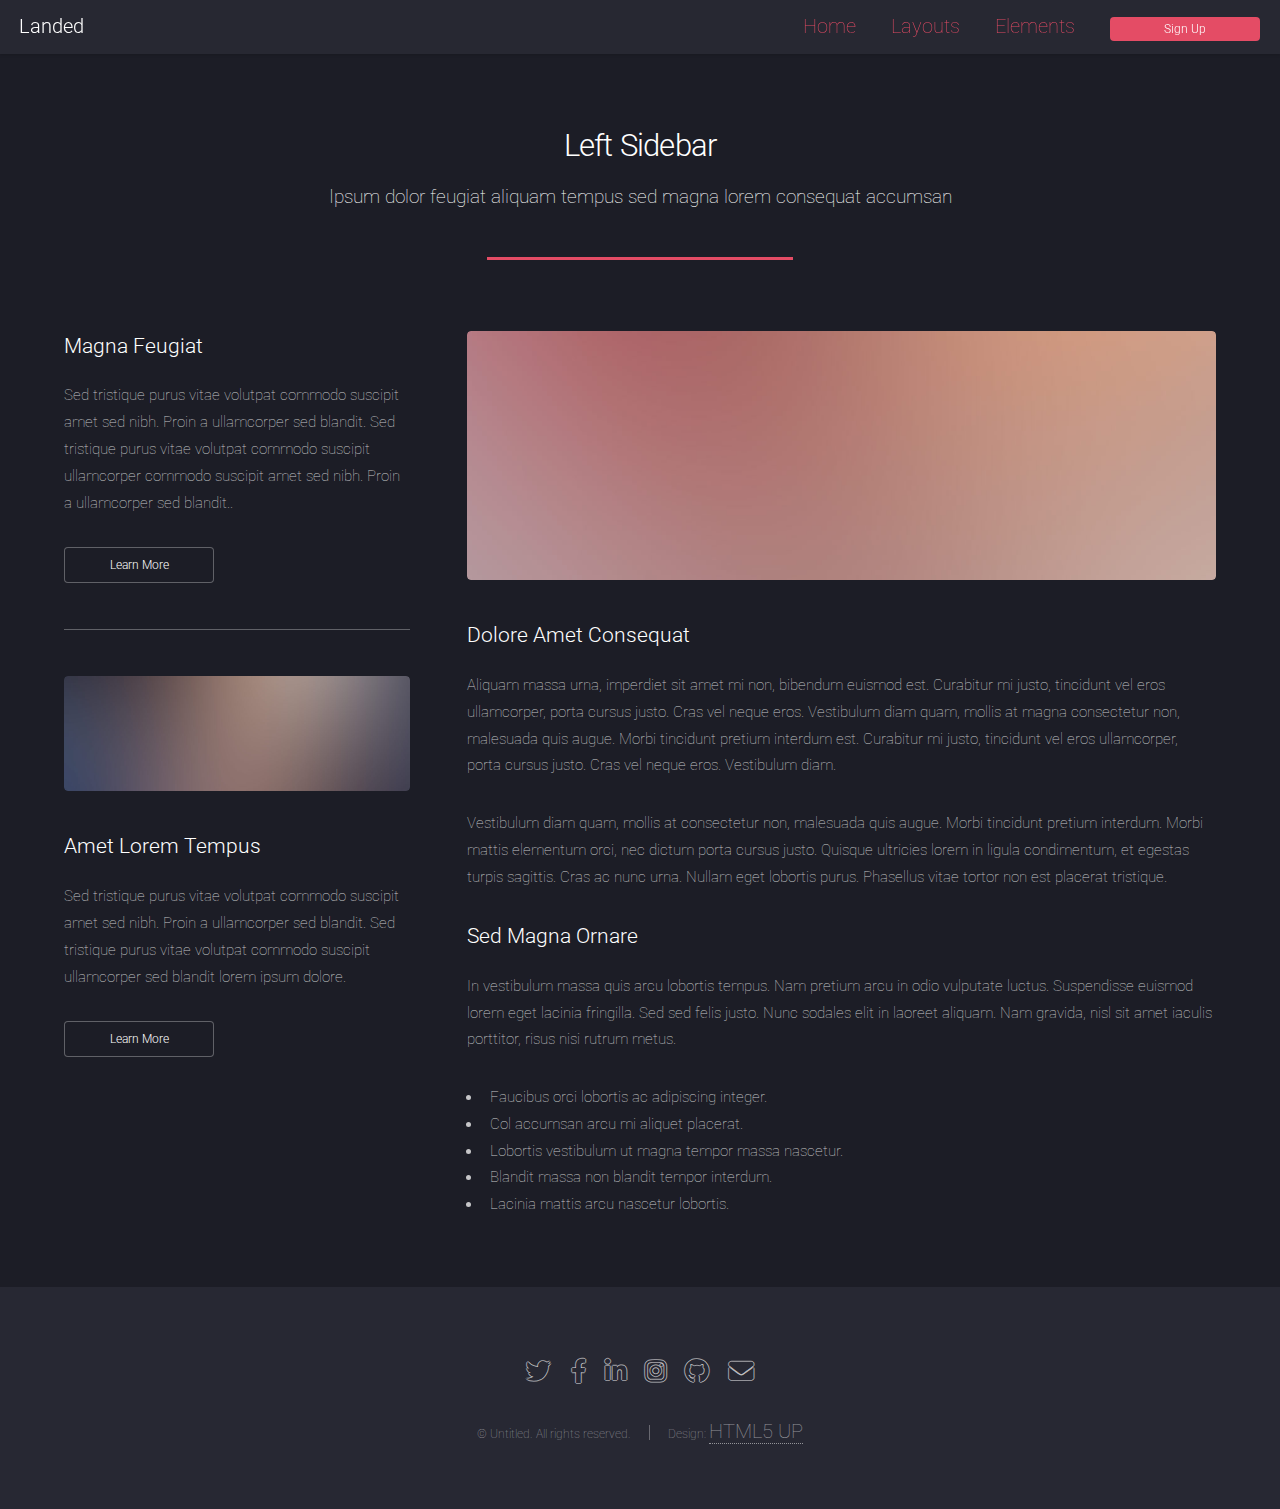
<file: left-sidebar.html>
<!DOCTYPE HTML>
<!--
	Landed by HTML5 UP
	html5up.net | @ajlkn
	Free for personal and commercial use under the CCA 3.0 license (html5up.net/license)
-->
<html>
	<head>
		<title>Left Sidebar - Landed by HTML5 UP</title>
		<meta charset="utf-8" />
		<meta name="viewport" content="width=device-width, initial-scale=1, user-scalable=no" />
		<link rel="stylesheet" href="assets/css/main.css" />
		<noscript><link rel="stylesheet" href="assets/css/noscript.css" /></noscript>
	</head>
	<body class="is-preload">
		<div id="page-wrapper">

			<!-- Header -->
				<header id="header">
					<h1 id="logo"><a href="index.html">Landed</a></h1>
					<nav id="nav">
						<ul>
							<li><a href="index.html">Home</a></li>
							<li>
								<a href="#">Layouts</a>
								<ul>
									<li><a href="left-sidebar.html">Left Sidebar</a></li>
									<li><a href="right-sidebar.html">Right Sidebar</a></li>
									<li><a href="no-sidebar.html">No Sidebar</a></li>
									<li>
										<a href="#">Submenu</a>
										<ul>
											<li><a href="#">Option 1</a></li>
											<li><a href="#">Option 2</a></li>
											<li><a href="#">Option 3</a></li>
											<li><a href="#">Option 4</a></li>
										</ul>
									</li>
								</ul>
							</li>
							<li><a href="elements.html">Elements</a></li>
							<li><a href="#" class="button primary">Sign Up</a></li>
						</ul>
					</nav>
				</header>

			<!-- Main -->
				<div id="main" class="wrapper style1">
					<div class="container">
						<header class="major">
							<h2>Left Sidebar</h2>
							<p>Ipsum dolor feugiat aliquam tempus sed magna lorem consequat accumsan</p>
						</header>
						<div class="row gtr-150">
							<div class="col-4 col-12-medium">

								<!-- Sidebar -->
									<section id="sidebar">
										<section>
											<h3>Magna Feugiat</h3>
											<p>Sed tristique purus vitae volutpat commodo suscipit amet sed nibh. Proin a ullamcorper sed blandit. Sed tristique purus vitae volutpat commodo suscipit ullamcorper commodo suscipit amet sed nibh. Proin a ullamcorper sed blandit..</p>
											<footer>
												<ul class="actions">
													<li><a href="#" class="button">Learn More</a></li>
												</ul>
											</footer>
										</section>
										<hr />
										<section>
											<a href="#" class="image fit"><img src="images/pic06.jpg" alt="" /></a>
											<h3>Amet Lorem Tempus</h3>
											<p>Sed tristique purus vitae volutpat commodo suscipit amet sed nibh. Proin a ullamcorper sed blandit. Sed tristique purus vitae volutpat commodo suscipit ullamcorper sed blandit lorem ipsum dolore.</p>
											<footer>
												<ul class="actions">
													<li><a href="#" class="button">Learn More</a></li>
												</ul>
											</footer>
										</section>
									</section>

							</div>
							<div class="col-8 col-12-medium imp-medium">

								<!-- Content -->
									<section id="content">
										<a href="#" class="image fit"><img src="images/pic05.jpg" alt="" /></a>
										<h3>Dolore Amet Consequat</h3>
										<p>Aliquam massa urna, imperdiet sit amet mi non, bibendum euismod est. Curabitur mi justo, tincidunt vel eros ullamcorper, porta cursus justo. Cras vel neque eros. Vestibulum diam quam, mollis at magna consectetur non, malesuada quis augue. Morbi tincidunt pretium interdum est. Curabitur mi justo, tincidunt vel eros ullamcorper, porta cursus justo. Cras vel neque eros. Vestibulum diam.</p>
										<p>Vestibulum diam quam, mollis at consectetur non, malesuada quis augue. Morbi tincidunt pretium interdum. Morbi mattis elementum orci, nec dictum porta cursus justo. Quisque ultricies lorem in ligula condimentum, et egestas turpis sagittis. Cras ac nunc urna. Nullam eget lobortis purus. Phasellus vitae tortor non est placerat tristique.</p>
										<h3>Sed Magna Ornare</h3>
										<p>In vestibulum massa quis arcu lobortis tempus. Nam pretium arcu in odio vulputate luctus. Suspendisse euismod lorem eget lacinia fringilla. Sed sed felis justo. Nunc sodales elit in laoreet aliquam. Nam gravida, nisl sit amet iaculis porttitor, risus nisi rutrum metus.</p>
										<ul>
											<li>Faucibus orci lobortis ac adipiscing integer.</li>
											<li>Col accumsan arcu mi aliquet placerat.</li>
											<li>Lobortis vestibulum ut magna tempor massa nascetur.</li>
											<li>Blandit massa non blandit tempor interdum.</li>
											<li>Lacinia mattis arcu nascetur lobortis.</li>
										</ul>
									</section>

							</div>
						</div>
					</div>
				</div>

			<!-- Footer -->
				<footer id="footer">
					<ul class="icons">
						<li><a href="#" class="icon brands alt fa-twitter"><span class="label">Twitter</span></a></li>
						<li><a href="#" class="icon brands alt fa-facebook-f"><span class="label">Facebook</span></a></li>
						<li><a href="#" class="icon brands alt fa-linkedin-in"><span class="label">LinkedIn</span></a></li>
						<li><a href="#" class="icon brands alt fa-instagram"><span class="label">Instagram</span></a></li>
						<li><a href="#" class="icon brands alt fa-github"><span class="label">GitHub</span></a></li>
						<li><a href="#" class="icon solid alt fa-envelope"><span class="label">Email</span></a></li>
					</ul>
					<ul class="copyright">
						<li>&copy; Untitled. All rights reserved.</li><li>Design: <a href="http://html5up.net">HTML5 UP</a></li>
					</ul>
				</footer>

		</div>

		<!-- Scripts -->
			<script src="assets/js/jquery.min.js"></script>
			<script src="assets/js/jquery.scrolly.min.js"></script>
			<script src="assets/js/jquery.dropotron.min.js"></script>
			<script src="assets/js/jquery.scrollex.min.js"></script>
			<script src="assets/js/browser.min.js"></script>
			<script src="assets/js/breakpoints.min.js"></script>
			<script src="assets/js/util.js"></script>
			<script src="assets/js/main.js"></script>

	</body>
</html>
</file>
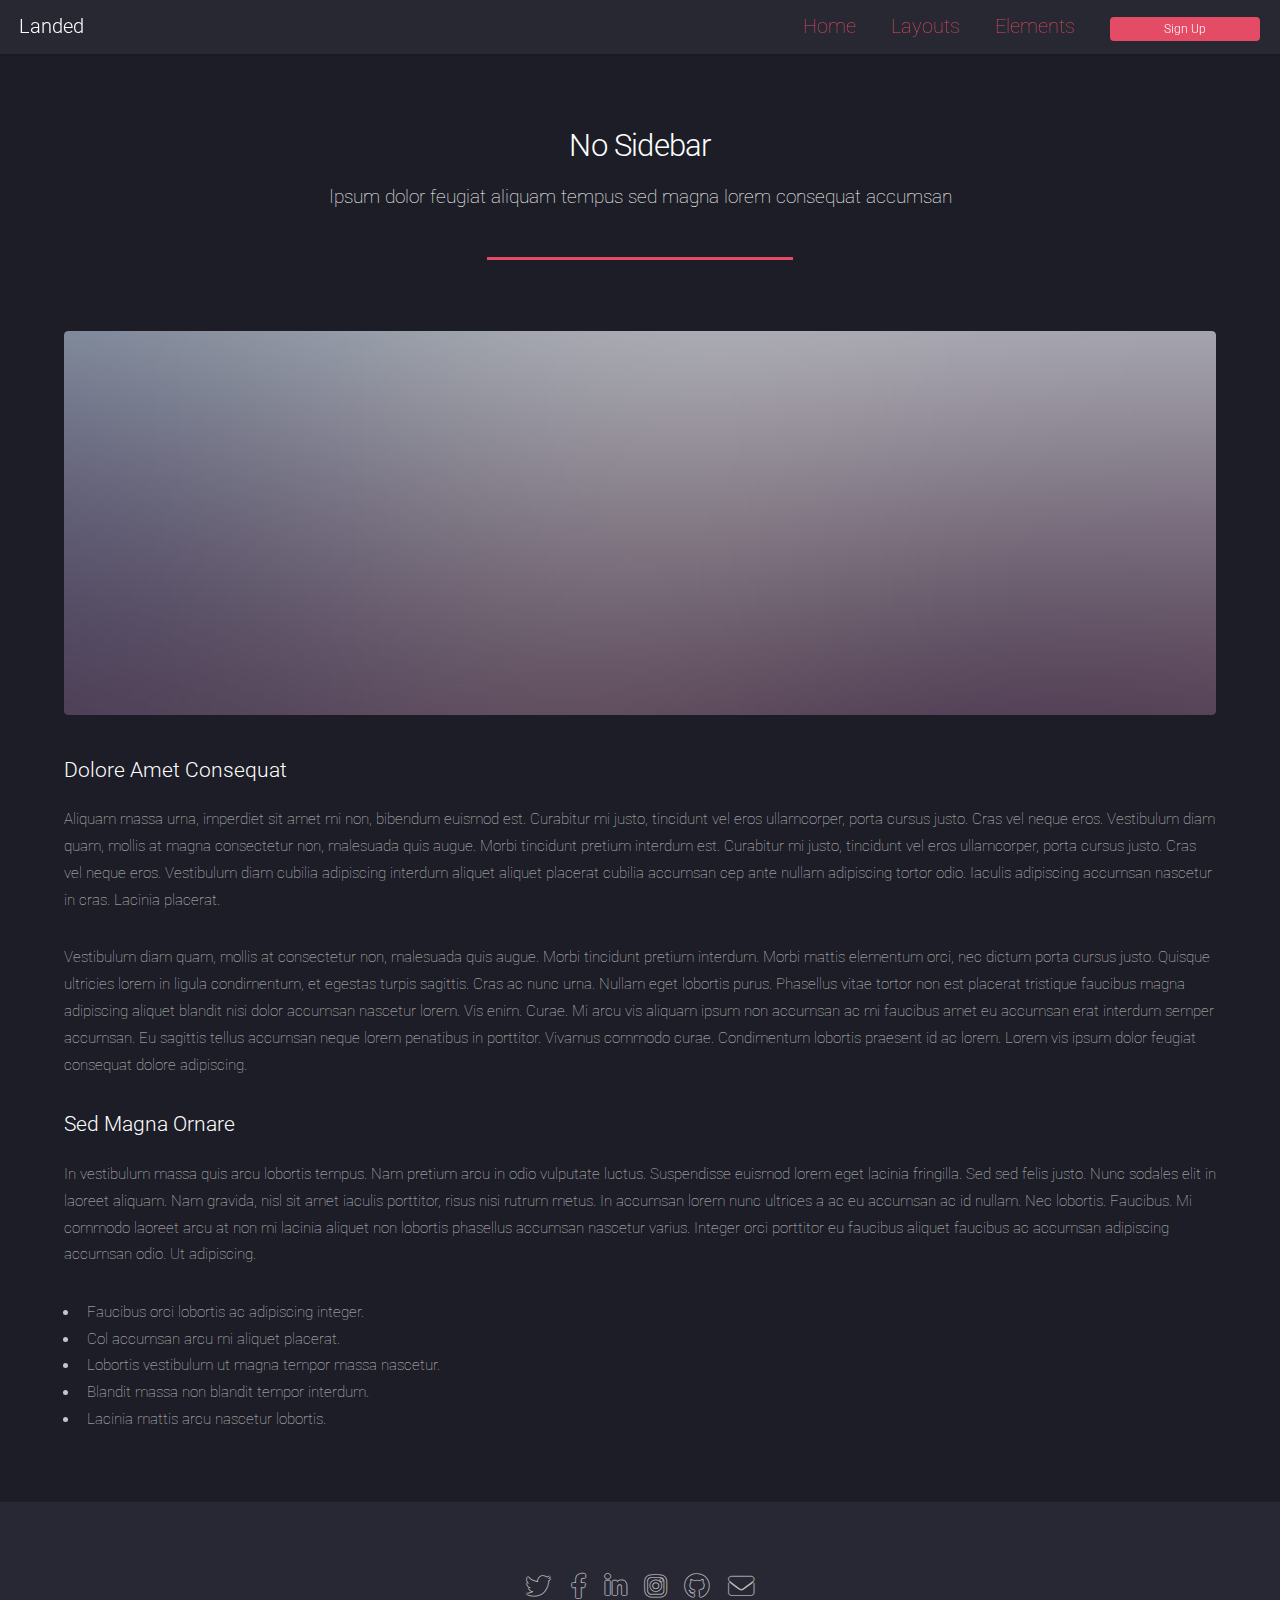
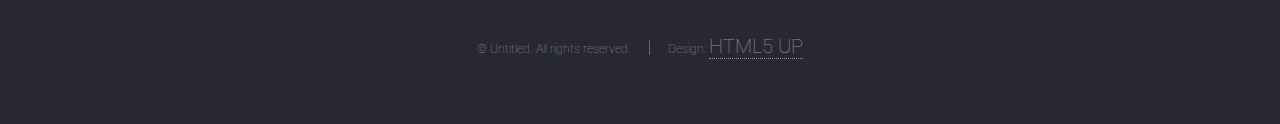
<file: no-sidebar.html>
<!DOCTYPE HTML>
<!--
	Landed by HTML5 UP
	html5up.net | @ajlkn
	Free for personal and commercial use under the CCA 3.0 license (html5up.net/license)
-->
<html>
	<head>
		<title>No Sidebar - Landed by HTML5 UP</title>
		<meta charset="utf-8" />
		<meta name="viewport" content="width=device-width, initial-scale=1, user-scalable=no" />
		<link rel="stylesheet" href="assets/css/main.css" />
		<noscript><link rel="stylesheet" href="assets/css/noscript.css" /></noscript>
	</head>
	<body class="is-preload">
		<div id="page-wrapper">

			<!-- Header -->
				<header id="header">
					<h1 id="logo"><a href="index.html">Landed</a></h1>
					<nav id="nav">
						<ul>
							<li><a href="index.html">Home</a></li>
							<li>
								<a href="#">Layouts</a>
								<ul>
									<li><a href="left-sidebar.html">Left Sidebar</a></li>
									<li><a href="right-sidebar.html">Right Sidebar</a></li>
									<li><a href="no-sidebar.html">No Sidebar</a></li>
									<li>
										<a href="#">Submenu</a>
										<ul>
											<li><a href="#">Option 1</a></li>
											<li><a href="#">Option 2</a></li>
											<li><a href="#">Option 3</a></li>
											<li><a href="#">Option 4</a></li>
										</ul>
									</li>
								</ul>
							</li>
							<li><a href="elements.html">Elements</a></li>
							<li><a href="#" class="button primary">Sign Up</a></li>
						</ul>
					</nav>
				</header>

			<!-- Main -->
				<div id="main" class="wrapper style1">
					<div class="container">
						<header class="major">
							<h2>No Sidebar</h2>
							<p>Ipsum dolor feugiat aliquam tempus sed magna lorem consequat accumsan</p>
						</header>

						<!-- Content -->
							<section id="content">
								<a href="#" class="image fit"><img src="images/pic07.jpg" alt="" /></a>
								<h3>Dolore Amet Consequat</h3>
								<p>Aliquam massa urna, imperdiet sit amet mi non, bibendum euismod est. Curabitur mi justo, tincidunt vel eros ullamcorper, porta cursus justo. Cras vel neque eros. Vestibulum diam quam, mollis at magna consectetur non, malesuada quis augue. Morbi tincidunt pretium interdum est. Curabitur mi justo, tincidunt vel eros ullamcorper, porta cursus justo. Cras vel neque eros. Vestibulum diam cubilia adipiscing interdum aliquet aliquet placerat cubilia accumsan cep ante nullam adipiscing tortor odio. Iaculis adipiscing accumsan nascetur in cras. Lacinia placerat.</p>
								<p>Vestibulum diam quam, mollis at consectetur non, malesuada quis augue. Morbi tincidunt pretium interdum. Morbi mattis elementum orci, nec dictum porta cursus justo. Quisque ultricies lorem in ligula condimentum, et egestas turpis sagittis. Cras ac nunc urna. Nullam eget lobortis purus. Phasellus vitae tortor non est placerat tristique faucibus magna adipiscing aliquet blandit nisi dolor accumsan nascetur lorem. Vis enim. Curae. Mi arcu vis aliquam ipsum non accumsan ac mi faucibus amet eu accumsan erat interdum semper accumsan. Eu sagittis tellus accumsan neque lorem penatibus in porttitor. Vivamus commodo curae. Condimentum lobortis praesent id ac lorem. Lorem vis ipsum dolor feugiat consequat dolore adipiscing.</p>
								<h3>Sed Magna Ornare</h3>
								<p>In vestibulum massa quis arcu lobortis tempus. Nam pretium arcu in odio vulputate luctus. Suspendisse euismod lorem eget lacinia fringilla. Sed sed felis justo. Nunc sodales elit in laoreet aliquam. Nam gravida, nisl sit amet iaculis porttitor, risus nisi rutrum metus. In accumsan lorem nunc ultrices a ac eu accumsan ac id nullam. Nec lobortis. Faucibus. Mi commodo laoreet arcu at non mi lacinia aliquet non lobortis phasellus accumsan nascetur varius. Integer orci porttitor eu faucibus aliquet faucibus ac accumsan adipiscing accumsan odio. Ut adipiscing.</p>
								<ul>
									<li>Faucibus orci lobortis ac adipiscing integer.</li>
									<li>Col accumsan arcu mi aliquet placerat.</li>
									<li>Lobortis vestibulum ut magna tempor massa nascetur.</li>
									<li>Blandit massa non blandit tempor interdum.</li>
									<li>Lacinia mattis arcu nascetur lobortis.</li>
								</ul>
							</section>

					</div>
				</div>

			<!-- Footer -->
				<footer id="footer">
					<ul class="icons">
						<li><a href="#" class="icon brands alt fa-twitter"><span class="label">Twitter</span></a></li>
						<li><a href="#" class="icon brands alt fa-facebook-f"><span class="label">Facebook</span></a></li>
						<li><a href="#" class="icon brands alt fa-linkedin-in"><span class="label">LinkedIn</span></a></li>
						<li><a href="#" class="icon brands alt fa-instagram"><span class="label">Instagram</span></a></li>
						<li><a href="#" class="icon brands alt fa-github"><span class="label">GitHub</span></a></li>
						<li><a href="#" class="icon solid alt fa-envelope"><span class="label">Email</span></a></li>
					</ul>
					<ul class="copyright">
						<li>&copy; Untitled. All rights reserved.</li><li>Design: <a href="http://html5up.net">HTML5 UP</a></li>
					</ul>
				</footer>

		</div>

		<!-- Scripts -->
			<script src="assets/js/jquery.min.js"></script>
			<script src="assets/js/jquery.scrolly.min.js"></script>
			<script src="assets/js/jquery.dropotron.min.js"></script>
			<script src="assets/js/jquery.scrollex.min.js"></script>
			<script src="assets/js/browser.min.js"></script>
			<script src="assets/js/breakpoints.min.js"></script>
			<script src="assets/js/util.js"></script>
			<script src="assets/js/main.js"></script>

	</body>
</html>
</file>
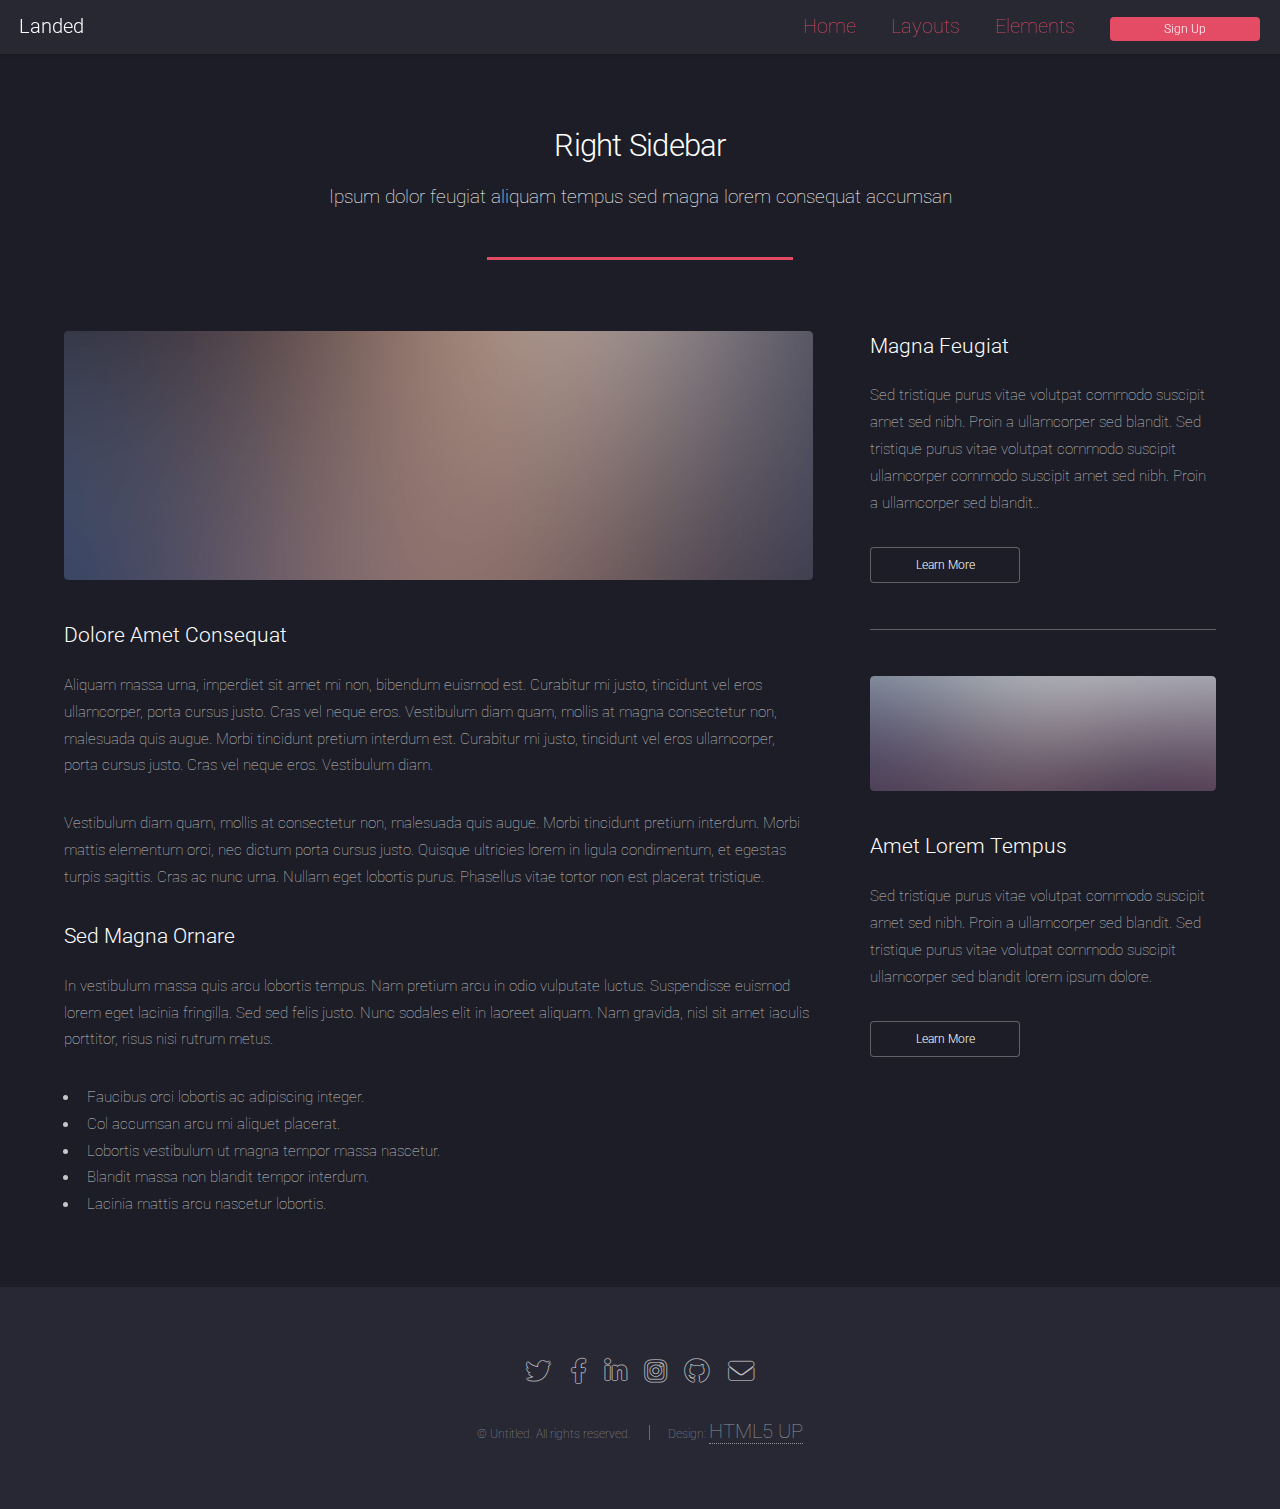
<file: right-sidebar.html>
<!DOCTYPE HTML>
<!--
	Landed by HTML5 UP
	html5up.net | @ajlkn
	Free for personal and commercial use under the CCA 3.0 license (html5up.net/license)
-->
<html>
	<head>
		<title>Right Sidebar - Landed by HTML5 UP</title>
		<meta charset="utf-8" />
		<meta name="viewport" content="width=device-width, initial-scale=1, user-scalable=no" />
		<link rel="stylesheet" href="assets/css/main.css" />
		<noscript><link rel="stylesheet" href="assets/css/noscript.css" /></noscript>
	</head>
	<body class="is-preload">
		<div id="page-wrapper">

			<!-- Header -->
				<header id="header">
					<h1 id="logo"><a href="index.html">Landed</a></h1>
					<nav id="nav">
						<ul>
							<li><a href="index.html">Home</a></li>
							<li>
								<a href="#">Layouts</a>
								<ul>
									<li><a href="left-sidebar.html">Left Sidebar</a></li>
									<li><a href="right-sidebar.html">Right Sidebar</a></li>
									<li><a href="no-sidebar.html">No Sidebar</a></li>
									<li>
										<a href="#">Submenu</a>
										<ul>
											<li><a href="#">Option 1</a></li>
											<li><a href="#">Option 2</a></li>
											<li><a href="#">Option 3</a></li>
											<li><a href="#">Option 4</a></li>
										</ul>
									</li>
								</ul>
							</li>
							<li><a href="elements.html">Elements</a></li>
							<li><a href="#" class="button primary">Sign Up</a></li>
						</ul>
					</nav>
				</header>

			<!-- Main -->
				<div id="main" class="wrapper style1">
					<div class="container">
						<header class="major">
							<h2>Right Sidebar</h2>
							<p>Ipsum dolor feugiat aliquam tempus sed magna lorem consequat accumsan</p>
						</header>
						<div class="row gtr-150">
							<div class="col-8 col-12-medium">

								<!-- Content -->
									<section id="content">
										<a href="#" class="image fit"><img src="images/pic06.jpg" alt="" /></a>
										<h3>Dolore Amet Consequat</h3>
										<p>Aliquam massa urna, imperdiet sit amet mi non, bibendum euismod est. Curabitur mi justo, tincidunt vel eros ullamcorper, porta cursus justo. Cras vel neque eros. Vestibulum diam quam, mollis at magna consectetur non, malesuada quis augue. Morbi tincidunt pretium interdum est. Curabitur mi justo, tincidunt vel eros ullamcorper, porta cursus justo. Cras vel neque eros. Vestibulum diam.</p>
										<p>Vestibulum diam quam, mollis at consectetur non, malesuada quis augue. Morbi tincidunt pretium interdum. Morbi mattis elementum orci, nec dictum porta cursus justo. Quisque ultricies lorem in ligula condimentum, et egestas turpis sagittis. Cras ac nunc urna. Nullam eget lobortis purus. Phasellus vitae tortor non est placerat tristique.</p>
										<h3>Sed Magna Ornare</h3>
										<p>In vestibulum massa quis arcu lobortis tempus. Nam pretium arcu in odio vulputate luctus. Suspendisse euismod lorem eget lacinia fringilla. Sed sed felis justo. Nunc sodales elit in laoreet aliquam. Nam gravida, nisl sit amet iaculis porttitor, risus nisi rutrum metus.</p>
										<ul>
											<li>Faucibus orci lobortis ac adipiscing integer.</li>
											<li>Col accumsan arcu mi aliquet placerat.</li>
											<li>Lobortis vestibulum ut magna tempor massa nascetur.</li>
											<li>Blandit massa non blandit tempor interdum.</li>
											<li>Lacinia mattis arcu nascetur lobortis.</li>
										</ul>
									</section>

							</div>
							<div class="col-4 col-12-medium">

								<!-- Sidebar -->
									<section id="sidebar">
										<section>
											<h3>Magna Feugiat</h3>
											<p>Sed tristique purus vitae volutpat commodo suscipit amet sed nibh. Proin a ullamcorper sed blandit. Sed tristique purus vitae volutpat commodo suscipit ullamcorper commodo suscipit amet sed nibh. Proin a ullamcorper sed blandit..</p>
											<footer>
												<ul class="actions">
													<li><a href="#" class="button">Learn More</a></li>
												</ul>
											</footer>
										</section>
										<hr />
										<section>
											<a href="#" class="image fit"><img src="images/pic07.jpg" alt="" /></a>
											<h3>Amet Lorem Tempus</h3>
											<p>Sed tristique purus vitae volutpat commodo suscipit amet sed nibh. Proin a ullamcorper sed blandit. Sed tristique purus vitae volutpat commodo suscipit ullamcorper sed blandit lorem ipsum dolore.</p>
											<footer>
												<ul class="actions">
													<li><a href="#" class="button">Learn More</a></li>
												</ul>
											</footer>
										</section>
									</section>

							</div>
						</div>
					</div>
				</div>

			<!-- Footer -->
				<footer id="footer">
					<ul class="icons">
						<li><a href="#" class="icon brands alt fa-twitter"><span class="label">Twitter</span></a></li>
						<li><a href="#" class="icon brands alt fa-facebook-f"><span class="label">Facebook</span></a></li>
						<li><a href="#" class="icon brands alt fa-linkedin-in"><span class="label">LinkedIn</span></a></li>
						<li><a href="#" class="icon brands alt fa-instagram"><span class="label">Instagram</span></a></li>
						<li><a href="#" class="icon brands alt fa-github"><span class="label">GitHub</span></a></li>
						<li><a href="#" class="icon solid alt fa-envelope"><span class="label">Email</span></a></li>
					</ul>
					<ul class="copyright">
						<li>&copy; Untitled. All rights reserved.</li><li>Design: <a href="http://html5up.net">HTML5 UP</a></li>
					</ul>
				</footer>

		</div>

		<!-- Scripts -->
			<script src="assets/js/jquery.min.js"></script>
			<script src="assets/js/jquery.scrolly.min.js"></script>
			<script src="assets/js/jquery.dropotron.min.js"></script>
			<script src="assets/js/jquery.scrollex.min.js"></script>
			<script src="assets/js/browser.min.js"></script>
			<script src="assets/js/breakpoints.min.js"></script>
			<script src="assets/js/util.js"></script>
			<script src="assets/js/main.js"></script>

	</body>
</html>
</file>
<file: assets/css/noscript.css>
/*
	Landed by HTML5 UP
	html5up.net | @ajlkn
	Free for personal and commercial use under the CCA 3.0 license (html5up.net/license)
*/

/* Loader */

	body.landing.is-preload:before {
		display: none;
	}

	body.landing.is-preload:after {
		display: none;
	}
</file>
<file: assets/css/main.css>
@import url("fontawesome-all.min.css");
@import url("https://fonts.googleapis.com/css?family=Roboto:100,300,100italic,300italic");

/*
	Landed by HTML5 UP
	html5up.net | @ajlkn
	Free for personal and commercial use under the CCA 3.0 license (html5up.net/license)
*/

html, body, div, span, applet, object,
iframe, h1, h2, h3, h4, h5, h6, p, blockquote,
pre, a, abbr, acronym, address, big, cite,
code, del, dfn, em, img, ins, kbd, q, s, samp,
small, strike, strong, sub, sup, tt, var, b,
u, i, center, dl, dt, dd, ol, ul, li, fieldset,
form, label, legend, table, caption, tbody,
tfoot, thead, tr, th, td, article, aside,
canvas, details, embed, figure, figcaption,
footer, header, hgroup, menu, nav, output, ruby,
section, summary, time, mark, audio, video {
	margin: 0;
	padding: 0;
	border: 0;
	font-size: 100%;
	font: inherit;
	vertical-align: baseline;}

article, aside, details, figcaption, figure,
footer, header, hgroup, menu, nav, section {
	display: block;}

body {
	line-height: 1;
}

ol, ul {
	list-style: none;
}

blockquote, q {
	quotes: none;
}

	blockquote:before, blockquote:after, q:before, q:after {
		content: '';
		content: none;
	}

table {
	border-collapse: collapse;
	border-spacing: 0;
}

body {
	-webkit-text-size-adjust: none;
}

mark {
	background-color: transparent;
	color: inherit;
}

input::-moz-focus-inner {
	border: 0;
	padding: 0;
}

input, select, textarea {
	-moz-appearance: none;
	-webkit-appearance: none;
	-ms-appearance: none;
	appearance: none;
}

/* Basic */

	html {
		box-sizing: border-box;
	}

	*, *:before, *:after {
		box-sizing: inherit;
	}

	html, body {
		background: #1c1d26;
	}

	body.is-preload *, body.is-preload *:before, body.is-preload *:after {
		-moz-animation: none !important;
		-webkit-animation: none !important;
		-ms-animation: none !important;
		animation: none !important;
		-moz-transition: none !important;
		-webkit-transition: none !important;
		-ms-transition: none !important;
		transition: none !important;
	}

	body, input, select, textarea {
		color: rgba(255, 255, 255, 0.75);
		font-family: "Roboto", Helvetica, sans-serif;
		font-size: 15pt;
		font-weight: 100;
		line-height: 1.75em;
	}

	a {
		-moz-transition: border-color 0.2s ease-in-out, color 0.2s ease-in-out;
		-webkit-transition: border-color 0.2s ease-in-out, color 0.2s ease-in-out;
		-ms-transition: border-color 0.2s ease-in-out, color 0.2s ease-in-out;
		transition: border-color 0.2s ease-in-out, color 0.2s ease-in-out;
		border-bottom: dotted 1px;
		color: #e44c65;
		text-decoration: none;
	}

		a:hover {
			color: #e44c65 !important;
			border-bottom-color: transparent;
		}

	strong, b {
		color: #ffffff;
		font-weight: 300;
	}

	em, i {
		font-style: italic;
	}

	p {
		margin: 0 0 2em 0;
	}

	h1, h2, h3, h4, h5, h6 {
		color: #ffffff;
		font-weight: 300;
		line-height: 1em;
		margin: 0 0 1em 0;
	}

		h1 a, h2 a, h3 a, h4 a, h5 a, h6 a {
			color: inherit;
			border: 0;
		}

	h2 {
		font-size: 2em;
		line-height: 1.5em;
		letter-spacing: -0.025em;
	}

	h3 {
		font-size: 1.35em;
		line-height: 1.5em;
	}

	h4 {
		font-size: 1.1em;
		line-height: 1.5em;
	}

	h5 {
		font-size: 0.9em;
		line-height: 1.5em;
	}

	h6 {
		font-size: 0.7em;
		line-height: 1.5em;
	}

	sub {
		font-size: 0.8em;
		position: relative;
		top: 0.5em;
	}

	sup {
		font-size: 0.8em;
		position: relative;
		top: -0.5em;
	}

	hr {
		border: 0;
		border-bottom: solid 1px rgba(255, 255, 255, 0.3);
		margin: 3em 0;
	}

		hr.major {
			margin: 4em 0;
		}

	blockquote {
		border-left: solid 4px rgba(255, 255, 255, 0.3);
		font-style: italic;
		margin: 0 0 2em 0;
		padding: 0.5em 0 0.5em 2em;
	}

	code {
		background: rgba(255, 255, 255, 0.075);
		border-radius: 4px;
		font-family: "Courier New", monospace;
		font-size: 0.9em;
		margin: 0 0.25em;
		padding: 0.25em 0.65em;
	}

	pre {
		-webkit-overflow-scrolling: touch;
		font-family: "Courier New", monospace;
		font-size: 0.9em;
		margin: 0 0 2em 0;
	}

		pre code {
			display: block;
			line-height: 1.75em;
			padding: 1em 1.5em;
			overflow-x: auto;
		}

	.align-left {
		text-align: left;
	}

	.align-center {
		text-align: center;
	}

	.align-right {
		text-align: right;
	}
	

/* Loader */

	@-moz-keyframes spinner-show {
		0% {
			opacity: 0;
		}

		100% {
			opacity: 1;
		}
	}

	@-webkit-keyframes spinner-show {
		0% {
			opacity: 0;
		}

		100% {
			opacity: 1;
		}
	}

	@-ms-keyframes spinner-show {
		0% {
			opacity: 0;
		}

		100% {
			opacity: 1;
		}
	}

	@keyframes spinner-show {
		0% {
			opacity: 0;
		}

		100% {
			opacity: 1;
		}
	}

	@-moz-keyframes spinner-hide {
		0% {
			color: rgba(255, 255, 255, 0.15);
			z-index: 100001;
			-moz-transform: scale(1) rotate(0deg);
			-webkit-transform: scale(1) rotate(0deg);
			-ms-transform: scale(1) rotate(0deg);
			transform: scale(1) rotate(0deg);
		}

		99% {
			color: #1c1d26;
			z-index: 100001;
			-moz-transform: scale(0.5) rotate(360deg);
			-webkit-transform: scale(0.5) rotate(360deg);
			-ms-transform: scale(0.5) rotate(360deg);
			transform: scale(0.5) rotate(360deg);
		}

		100% {
			color: #1c1d26;
			z-index: -1;
			-moz-transform: scale(0.5) rotate(360deg);
			-webkit-transform: scale(0.5) rotate(360deg);
			-ms-transform: scale(0.5) rotate(360deg);
			transform: scale(0.5) rotate(360deg);
		}
	}

	@-webkit-keyframes spinner-hide {
		0% {
			color: rgba(255, 255, 255, 0.15);
			z-index: 100001;
			-moz-transform: scale(1) rotate(0deg);
			-webkit-transform: scale(1) rotate(0deg);
			-ms-transform: scale(1) rotate(0deg);
			transform: scale(1) rotate(0deg);
		}

		99% {
			color: #1c1d26;
			z-index: 100001;
			-moz-transform: scale(0.5) rotate(360deg);
			-webkit-transform: scale(0.5) rotate(360deg);
			-ms-transform: scale(0.5) rotate(360deg);
			transform: scale(0.5) rotate(360deg);
		}

		100% {
			color: #1c1d26;
			z-index: -1;
			-moz-transform: scale(0.5) rotate(360deg);
			-webkit-transform: scale(0.5) rotate(360deg);
			-ms-transform: scale(0.5) rotate(360deg);
			transform: scale(0.5) rotate(360deg);
		}
	}

	@-ms-keyframes spinner-hide {
		0% {
			color: rgba(255, 255, 255, 0.15);
			z-index: 100001;
			-moz-transform: scale(1) rotate(0deg);
			-webkit-transform: scale(1) rotate(0deg);
			-ms-transform: scale(1) rotate(0deg);
			transform: scale(1) rotate(0deg);
		}

		99% {
			color: #1c1d26;
			z-index: 100001;
			-moz-transform: scale(0.5) rotate(360deg);
			-webkit-transform: scale(0.5) rotate(360deg);
			-ms-transform: scale(0.5) rotate(360deg);
			transform: scale(0.5) rotate(360deg);
		}

		100% {
			color: #1c1d26;
			z-index: -1;
			-moz-transform: scale(0.5) rotate(360deg);
			-webkit-transform: scale(0.5) rotate(360deg);
			-ms-transform: scale(0.5) rotate(360deg);
			transform: scale(0.5) rotate(360deg);
		}
	}

	@keyframes spinner-hide {
		0% {
			color: rgba(255, 255, 255, 0.15);
			z-index: 100001;
			-moz-transform: scale(1) rotate(0deg);
			-webkit-transform: scale(1) rotate(0deg);
			-ms-transform: scale(1) rotate(0deg);
			transform: scale(1) rotate(0deg);
		}

		99% {
			color: #1c1d26;
			z-index: 100001;
			-moz-transform: scale(0.5) rotate(360deg);
			-webkit-transform: scale(0.5) rotate(360deg);
			-ms-transform: scale(0.5) rotate(360deg);
			transform: scale(0.5) rotate(360deg);
		}

		100% {
			color: #1c1d26;
			z-index: -1;
			-moz-transform: scale(0.5) rotate(360deg);
			-webkit-transform: scale(0.5) rotate(360deg);
			-ms-transform: scale(0.5) rotate(360deg);
			transform: scale(0.5) rotate(360deg);
		}
	}

	@-moz-keyframes spinner-rotate {
		0% {
			-moz-transform: scale(1) rotate(0deg);
			-webkit-transform: scale(1) rotate(0deg);
			-ms-transform: scale(1) rotate(0deg);
			transform: scale(1) rotate(0deg);
		}

		100% {
			-moz-transform: scale(1) rotate(360deg);
			-webkit-transform: scale(1) rotate(360deg);
			-ms-transform: scale(1) rotate(360deg);
			transform: scale(1) rotate(360deg);
		}
	}

	@-webkit-keyframes spinner-rotate {
		0% {
			-moz-transform: scale(1) rotate(0deg);
			-webkit-transform: scale(1) rotate(0deg);
			-ms-transform: scale(1) rotate(0deg);
			transform: scale(1) rotate(0deg);
		}

		100% {
			-moz-transform: scale(1) rotate(360deg);
			-webkit-transform: scale(1) rotate(360deg);
			-ms-transform: scale(1) rotate(360deg);
			transform: scale(1) rotate(360deg);
		}
	}

	@-ms-keyframes spinner-rotate {
		0% {
			-moz-transform: scale(1) rotate(0deg);
			-webkit-transform: scale(1) rotate(0deg);
			-ms-transform: scale(1) rotate(0deg);
			transform: scale(1) rotate(0deg);
		}

		100% {
			-moz-transform: scale(1) rotate(360deg);
			-webkit-transform: scale(1) rotate(360deg);
			-ms-transform: scale(1) rotate(360deg);
			transform: scale(1) rotate(360deg);
		}
	}

	@keyframes spinner-rotate {
		0% {
			-moz-transform: scale(1) rotate(0deg);
			-webkit-transform: scale(1) rotate(0deg);
			-ms-transform: scale(1) rotate(0deg);
			transform: scale(1) rotate(0deg);
		}

		100% {
			-moz-transform: scale(1) rotate(360deg);
			-webkit-transform: scale(1) rotate(360deg);
			-ms-transform: scale(1) rotate(360deg);
			transform: scale(1) rotate(360deg);
		}
	}

	@-moz-keyframes overlay-hide {
		0% {
			opacity: 1;
			z-index: 100000;
		}

		15% {
			opacity: 1;
			z-index: 100000;
		}

		99% {
			opacity: 0;
			z-index: 100000;
		}

		100% {
			opacity: 0;
			z-index: -1;
		}
	}

	@-webkit-keyframes overlay-hide {
		0% {
			opacity: 1;
			z-index: 100000;
		}

		15% {
			opacity: 1;
			z-index: 100000;
		}

		99% {
			opacity: 0;
			z-index: 100000;
		}

		100% {
			opacity: 0;
			z-index: -1;
		}
	}

	@-ms-keyframes overlay-hide {
		0% {
			opacity: 1;
			z-index: 100000;
		}

		15% {
			opacity: 1;
			z-index: 100000;
		}

		99% {
			opacity: 0;
			z-index: 100000;
		}

		100% {
			opacity: 0;
			z-index: -1;
		}
	}

	@keyframes overlay-hide {
		0% {
			opacity: 1;
			z-index: 100000;
		}

		15% {
			opacity: 1;
			z-index: 100000;
		}

		99% {
			opacity: 0;
			z-index: 100000;
		}

		100% {
			opacity: 0;
			z-index: -1;
		}
	}

	body.landing {
		text-decoration: none;
	}

		body.landing:before {
			-moz-osx-font-smoothing: grayscale;
			-webkit-font-smoothing: antialiased;
			display: inline-block;
			font-style: normal;
			font-variant: normal;
			text-rendering: auto;
			line-height: 1;
			text-transform: none !important;
			font-family: 'Font Awesome 5 Free';
			font-weight: 900;
		}

		body.landing:before {
			-moz-animation: spinner-show 1.5s 1 0.25s ease forwards, spinner-hide 0.25s ease-in-out forwards !important;
			-webkit-animation: spinner-show 1.5s 1 0.25s ease forwards, spinner-hide 0.25s ease-in-out forwards !important;
			-ms-animation: spinner-show 1.5s 1 0.25s ease forwards, spinner-hide 0.25s ease-in-out forwards !important;
			animation: spinner-show 1.5s 1 0.25s ease forwards, spinner-hide 0.25s ease-in-out forwards !important;
			-moz-transform-origin: 50% 50%;
			-webkit-transform-origin: 50% 50%;
			-ms-transform-origin: 50% 50%;
			transform-origin: 50% 50%;
			color: rgba(255, 255, 255, 0.15);
			content: '\f1ce';
			cursor: default;
			display: block;
			font-size: 2em;
			height: 2em;
			left: 50%;
			line-height: 2em;
			margin: -1em 0 0 -1em;
			opacity: 0;
			position: fixed;
			text-align: center;
			top: 50%;
			width: 2em;
			z-index: -1;
		}

		body.landing:after {
			-moz-animation: overlay-hide 1.5s ease-in forwards !important;
			-webkit-animation: overlay-hide 1.5s ease-in forwards !important;
			-ms-animation: overlay-hide 1.5s ease-in forwards !important;
			animation: overlay-hide 1.5s ease-in forwards !important;
			background: #1c1d26;
			content: '';
			display: block;
			height: 100%;
			left: 0;
			opacity: 0;
			position: fixed;
			top: 0;
			width: 100%;
			z-index: -1;
		}

		body.landing.is-preload:before {
			-moz-animation: spinner-show 1.5s 1 0.25s ease forwards, spinner-rotate 0.75s infinite linear !important;
			-webkit-animation: spinner-show 1.5s 1 0.25s ease forwards, spinner-rotate 0.75s infinite linear !important;
			-ms-animation: spinner-show 1.5s 1 0.25s ease forwards, spinner-rotate 0.75s infinite linear !important;
			animation: spinner-show 1.5s 1 0.25s ease forwards, spinner-rotate 0.75s infinite linear !important;
			z-index: 100001;
		}

		body.landing.is-preload:after {
			-moz-animation: none !important;
			-webkit-animation: none !important;
			-ms-animation: none !important;
			animation: none !important;
			opacity: 1;
			z-index: 100000;
		}

	@media (-webkit-min-device-pixel-ratio: 2) {

		body.landing:before {
			line-height: 2.025em;
		}

	}

/* Container */

	.container {
		margin: 0 auto;
		max-width: calc(100% - 4em);
		width: 70em;
	}

		.container.xsmall {
			width: 17.5em;
		}

		.container.small {
			width: 35em;
		}

		.container.medium {
			width: 52.5em;
		}

		.container.large {
			width: 87.5em;
		}

		.container.xlarge {
			width: 105em;
		}

		.container.max {
			width: 100%;
		}

		@media screen and (max-width: 1280px) {

			.container {
				width: 90%;
				max-width: 100%;
			}

		}

		@media screen and (max-width: 980px) {

			.container {
				width: 100% !important;
			}

		}

/* Row */

	.row {
		display: flex;
		flex-wrap: wrap;
		box-sizing: border-box;
		align-items: stretch;
	}

		.row > * {
			box-sizing: border-box;
		}

		.row.gtr-uniform > * > :last-child {
			margin-bottom: 0;
		}

		.row.aln-left {
			justify-content: flex-start;
		}

		.row.aln-center {
			justify-content: center;
		}

		.row.aln-right {
			justify-content: flex-end;
		}

		.row.aln-top {
			align-items: flex-start;
		}

		.row.aln-middle {
			align-items: center;
		}

		.row.aln-bottom {
			align-items: flex-end;
		}

		.row > .imp {
			order: -1;
		}

		.row > .col-1 {
			width: 8.33333%;
		}

		.row > .off-1 {
			margin-left: 8.33333%;
		}

		.row > .col-2 {
			width: 16.66667%;
		}

		.row > .off-2 {
			margin-left: 16.66667%;
		}

		.row > .col-3 {
			width: 25%;
		}

		.row > .off-3 {
			margin-left: 25%;
		}

		.row > .col-4 {
			width: 33.33333%;
		}

		.row > .off-4 {
			margin-left: 33.33333%;
		}

		.row > .col-5 {
			width: 41.66667%;
		}

		.row > .off-5 {
			margin-left: 41.66667%;
		}

		.row > .col-6 {
			width: 50%;
		}

		.row > .off-6 {
			margin-left: 50%;
		}

		.row > .col-7 {
			width: 58.33333%;
		}

		.row > .off-7 {
			margin-left: 58.33333%;
		}

		.row > .col-8 {
			width: 66.66667%;
		}

		.row > .off-8 {
			margin-left: 66.66667%;
		}

		.row > .col-9 {
			width: 75%;
		}

		.row > .off-9 {
			margin-left: 75%;
		}

		.row > .col-10 {
			width: 83.33333%;
		}

		.row > .off-10 {
			margin-left: 83.33333%;
		}

		.row > .col-11 {
			width: 91.66667%;
		}

		.row > .off-11 {
			margin-left: 91.66667%;
		}

		.row > .col-12 {
			width: 100%;
		}

		.row > .off-12 {
			margin-left: 100%;
		}

		.row.gtr-0 {
			margin-top: 0;
			margin-left: 0em;
		}

			.row.gtr-0 > * {
				padding: 0 0 0 0em;
			}

			.row.gtr-0.gtr-uniform {
				margin-top: 0em;
			}

				.row.gtr-0.gtr-uniform > * {
					padding-top: 0em;
				}

		.row.gtr-25 {
			margin-top: 0;
			margin-left: -0.625em;
		}

			.row.gtr-25 > * {
				padding: 0 0 0 0.625em;
			}

			.row.gtr-25.gtr-uniform {
				margin-top: -0.625em;
			}

				.row.gtr-25.gtr-uniform > * {
					padding-top: 0.625em;
				}

		.row.gtr-50 {
			margin-top: 0;
			margin-left: -1.25em;
		}

			.row.gtr-50 > * {
				padding: 0 0 0 1.25em;
			}

			.row.gtr-50.gtr-uniform {
				margin-top: -1.25em;
			}

				.row.gtr-50.gtr-uniform > * {
					padding-top: 1.25em;
				}

		.row {
			margin-top: 0;
			margin-left: -2.5em;
		}

			.row > * {
				padding: 0 0 0 2.5em;
			}

			.row.gtr-uniform {
				margin-top: -2.5em;
			}

				.row.gtr-uniform > * {
					padding-top: 2.5em;
				}

		.row.gtr-150 {
			margin-top: 0;
			margin-left: -3.75em;
		}

			.row.gtr-150 > * {
				padding: 0 0 0 3.75em;
			}

			.row.gtr-150.gtr-uniform {
				margin-top: -3.75em;
			}

				.row.gtr-150.gtr-uniform > * {
					padding-top: 3.75em;
				}

		.row.gtr-200 {
			margin-top: 0;
			margin-left: -5em;
		}

			.row.gtr-200 > * {
				padding: 0 0 0 5em;
			}

			.row.gtr-200.gtr-uniform {
				margin-top: -5em;
			}

				.row.gtr-200.gtr-uniform > * {
					padding-top: 5em;
				}

		@media screen and (max-width: 1680px) {

			.row {
				display: flex;
				flex-wrap: wrap;
				box-sizing: border-box;
				align-items: stretch;
			}

				.row > * {
					box-sizing: border-box;
				}

				.row.gtr-uniform > * > :last-child {
					margin-bottom: 0;
				}

				.row.aln-left {
					justify-content: flex-start;
				}

				.row.aln-center {
					justify-content: center;
				}

				.row.aln-right {
					justify-content: flex-end;
				}

				.row.aln-top {
					align-items: flex-start;
				}

				.row.aln-middle {
					align-items: center;
				}

				.row.aln-bottom {
					align-items: flex-end;
				}

				.row > .imp-xlarge {
					order: -1;
				}

				.row > .col-1-xlarge {
					width: 8.33333%;
				}

				.row > .off-1-xlarge {
					margin-left: 8.33333%;
				}

				.row > .col-2-xlarge {
					width: 16.66667%;
				}

				.row > .off-2-xlarge {
					margin-left: 16.66667%;
				}

				.row > .col-3-xlarge {
					width: 25%;
				}

				.row > .off-3-xlarge {
					margin-left: 25%;
				}

				.row > .col-4-xlarge {
					width: 33.33333%;
				}

				.row > .off-4-xlarge {
					margin-left: 33.33333%;
				}

				.row > .col-5-xlarge {
					width: 41.66667%;
				}

				.row > .off-5-xlarge {
					margin-left: 41.66667%;
				}

				.row > .col-6-xlarge {
					width: 50%;
				}

				.row > .off-6-xlarge {
					margin-left: 50%;
				}

				.row > .col-7-xlarge {
					width: 58.33333%;
				}

				.row > .off-7-xlarge {
					margin-left: 58.33333%;
				}

				.row > .col-8-xlarge {
					width: 66.66667%;
				}

				.row > .off-8-xlarge {
					margin-left: 66.66667%;
				}

				.row > .col-9-xlarge {
					width: 75%;
				}

				.row > .off-9-xlarge {
					margin-left: 75%;
				}

				.row > .col-10-xlarge {
					width: 83.33333%;
				}

				.row > .off-10-xlarge {
					margin-left: 83.33333%;
				}

				.row > .col-11-xlarge {
					width: 91.66667%;
				}

				.row > .off-11-xlarge {
					margin-left: 91.66667%;
				}

				.row > .col-12-xlarge {
					width: 100%;
				}

				.row > .off-12-xlarge {
					margin-left: 100%;
				}

				.row.gtr-0 {
					margin-top: 0;
					margin-left: 0em;
				}

					.row.gtr-0 > * {
						padding: 0 0 0 0em;
					}

					.row.gtr-0.gtr-uniform {
						margin-top: 0em;
					}

						.row.gtr-0.gtr-uniform > * {
							padding-top: 0em;
						}

				.row.gtr-25 {
					margin-top: 0;
					margin-left: -0.625em;
				}

					.row.gtr-25 > * {
						padding: 0 0 0 0.625em;
					}

					.row.gtr-25.gtr-uniform {
						margin-top: -0.625em;
					}

						.row.gtr-25.gtr-uniform > * {
							padding-top: 0.625em;
						}

				.row.gtr-50 {
					margin-top: 0;
					margin-left: -1.25em;
				}

					.row.gtr-50 > * {
						padding: 0 0 0 1.25em;
					}

					.row.gtr-50.gtr-uniform {
						margin-top: -1.25em;
					}

						.row.gtr-50.gtr-uniform > * {
							padding-top: 1.25em;
						}

				.row {
					margin-top: 0;
					margin-left: -2.5em;
				}

					.row > * {
						padding: 0 0 0 2.5em;
					}

					.row.gtr-uniform {
						margin-top: -2.5em;
					}

						.row.gtr-uniform > * {
							padding-top: 2.5em;
						}

				.row.gtr-150 {
					margin-top: 0;
					margin-left: -3.75em;
				}

					.row.gtr-150 > * {
						padding: 0 0 0 3.75em;
					}

					.row.gtr-150.gtr-uniform {
						margin-top: -3.75em;
					}

						.row.gtr-150.gtr-uniform > * {
							padding-top: 3.75em;
						}

				.row.gtr-200 {
					margin-top: 0;
					margin-left: -5em;
				}

					.row.gtr-200 > * {
						padding: 0 0 0 5em;
					}

					.row.gtr-200.gtr-uniform {
						margin-top: -5em;
					}

						.row.gtr-200.gtr-uniform > * {
							padding-top: 5em;
						}

		}

		@media screen and (max-width: 1280px) {

			.row {
				display: flex;
				flex-wrap: wrap;
				box-sizing: border-box;
				align-items: stretch;
			}

				.row > * {
					box-sizing: border-box;
				}

				.row.gtr-uniform > * > :last-child {
					margin-bottom: 0;
				}

				.row.aln-left {
					justify-content: flex-start;
				}

				.row.aln-center {
					justify-content: center;
				}

				.row.aln-right {
					justify-content: flex-end;
				}

				.row.aln-top {
					align-items: flex-start;
				}

				.row.aln-middle {
					align-items: center;
				}

				.row.aln-bottom {
					align-items: flex-end;
				}

				.row > .imp-large {
					order: -1;
				}

				.row > .col-1-large {
					width: 8.33333%;
				}

				.row > .off-1-large {
					margin-left: 8.33333%;
				}

				.row > .col-2-large {
					width: 16.66667%;
				}

				.row > .off-2-large {
					margin-left: 16.66667%;
				}

				.row > .col-3-large {
					width: 25%;
				}

				.row > .off-3-large {
					margin-left: 25%;
				}

				.row > .col-4-large {
					width: 33.33333%;
				}

				.row > .off-4-large {
					margin-left: 33.33333%;
				}

				.row > .col-5-large {
					width: 41.66667%;
				}

				.row > .off-5-large {
					margin-left: 41.66667%;
				}

				.row > .col-6-large {
					width: 50%;
				}

				.row > .off-6-large {
					margin-left: 50%;
				}

				.row > .col-7-large {
					width: 58.33333%;
				}

				.row > .off-7-large {
					margin-left: 58.33333%;
				}

				.row > .col-8-large {
					width: 66.66667%;
				}

				.row > .off-8-large {
					margin-left: 66.66667%;
				}

				.row > .col-9-large {
					width: 75%;
				}

				.row > .off-9-large {
					margin-left: 75%;
				}

				.row > .col-10-large {
					width: 83.33333%;
				}

				.row > .off-10-large {
					margin-left: 83.33333%;
				}

				.row > .col-11-large {
					width: 91.66667%;
				}

				.row > .off-11-large {
					margin-left: 91.66667%;
				}

				.row > .col-12-large {
					width: 100%;
				}

				.row > .off-12-large {
					margin-left: 100%;
				}

				.row.gtr-0 {
					margin-top: 0;
					margin-left: 0em;
				}

					.row.gtr-0 > * {
						padding: 0 0 0 0em;
					}

					.row.gtr-0.gtr-uniform {
						margin-top: 0em;
					}

						.row.gtr-0.gtr-uniform > * {
							padding-top: 0em;
						}

				.row.gtr-25 {
					margin-top: 0;
					margin-left: -0.625em;
				}

					.row.gtr-25 > * {
						padding: 0 0 0 0.625em;
					}

					.row.gtr-25.gtr-uniform {
						margin-top: -0.625em;
					}

						.row.gtr-25.gtr-uniform > * {
							padding-top: 0.625em;
						}

				.row.gtr-50 {
					margin-top: 0;
					margin-left: -1.25em;
				}

					.row.gtr-50 > * {
						padding: 0 0 0 1.25em;
					}

					.row.gtr-50.gtr-uniform {
						margin-top: -1.25em;
					}

						.row.gtr-50.gtr-uniform > * {
							padding-top: 1.25em;
						}

				.row {
					margin-top: 0;
					margin-left: -2.5em;
				}

					.row > * {
						padding: 0 0 0 2.5em;
					}

					.row.gtr-uniform {
						margin-top: -2.5em;
					}

						.row.gtr-uniform > * {
							padding-top: 2.5em;
						}

				.row.gtr-150 {
					margin-top: 0;
					margin-left: -3.75em;
				}

					.row.gtr-150 > * {
						padding: 0 0 0 3.75em;
					}

					.row.gtr-150.gtr-uniform {
						margin-top: -3.75em;
					}

						.row.gtr-150.gtr-uniform > * {
							padding-top: 3.75em;
						}

				.row.gtr-200 {
					margin-top: 0;
					margin-left: -5em;
				}

					.row.gtr-200 > * {
						padding: 0 0 0 5em;
					}

					.row.gtr-200.gtr-uniform {
						margin-top: -5em;
					}

						.row.gtr-200.gtr-uniform > * {
							padding-top: 5em;
						}

		}

		@media screen and (max-width: 980px) {

			.row {
				display: flex;
				flex-wrap: wrap;
				box-sizing: border-box;
				align-items: stretch;
			}

				.row > * {
					box-sizing: border-box;
				}

				.row.gtr-uniform > * > :last-child {
					margin-bottom: 0;
				}

				.row.aln-left {
					justify-content: flex-start;
				}

				.row.aln-center {
					justify-content: center;
				}

				.row.aln-right {
					justify-content: flex-end;
				}

				.row.aln-top {
					align-items: flex-start;
				}

				.row.aln-middle {
					align-items: center;
				}

				.row.aln-bottom {
					align-items: flex-end;
				}

				.row > .imp-medium {
					order: -1;
				}

				.row > .col-1-medium {
					width: 8.33333%;
				}

				.row > .off-1-medium {
					margin-left: 8.33333%;
				}

				.row > .col-2-medium {
					width: 16.66667%;
				}

				.row > .off-2-medium {
					margin-left: 16.66667%;
				}

				.row > .col-3-medium {
					width: 25%;
				}

				.row > .off-3-medium {
					margin-left: 25%;
				}

				.row > .col-4-medium {
					width: 33.33333%;
				}

				.row > .off-4-medium {
					margin-left: 33.33333%;
				}

				.row > .col-5-medium {
					width: 41.66667%;
				}

				.row > .off-5-medium {
					margin-left: 41.66667%;
				}

				.row > .col-6-medium {
					width: 50%;
				}

				.row > .off-6-medium {
					margin-left: 50%;
				}

				.row > .col-7-medium {
					width: 58.33333%;
				}

				.row > .off-7-medium {
					margin-left: 58.33333%;
				}

				.row > .col-8-medium {
					width: 66.66667%;
				}

				.row > .off-8-medium {
					margin-left: 66.66667%;
				}

				.row > .col-9-medium {
					width: 75%;
				}

				.row > .off-9-medium {
					margin-left: 75%;
				}

				.row > .col-10-medium {
					width: 83.33333%;
				}

				.row > .off-10-medium {
					margin-left: 83.33333%;
				}

				.row > .col-11-medium {
					width: 91.66667%;
				}

				.row > .off-11-medium {
					margin-left: 91.66667%;
				}

				.row > .col-12-medium {
					width: 100%;
				}

				.row > .off-12-medium {
					margin-left: 100%;
				}

				.row.gtr-0 {
					margin-top: 0;
					margin-left: 0em;
				}

					.row.gtr-0 > * {
						padding: 0 0 0 0em;
					}

					.row.gtr-0.gtr-uniform {
						margin-top: 0em;
					}

						.row.gtr-0.gtr-uniform > * {
							padding-top: 0em;
						}

				.row.gtr-25 {
					margin-top: 0;
					margin-left: -0.625em;
				}

					.row.gtr-25 > * {
						padding: 0 0 0 0.625em;
					}

					.row.gtr-25.gtr-uniform {
						margin-top: -0.625em;
					}

						.row.gtr-25.gtr-uniform > * {
							padding-top: 0.625em;
						}

				.row.gtr-50 {
					margin-top: 0;
					margin-left: -1.25em;
				}

					.row.gtr-50 > * {
						padding: 0 0 0 1.25em;
					}

					.row.gtr-50.gtr-uniform {
						margin-top: -1.25em;
					}

						.row.gtr-50.gtr-uniform > * {
							padding-top: 1.25em;
						}

				.row {
					margin-top: 0;
					margin-left: -2.5em;
				}

					.row > * {
						padding: 0 0 0 2.5em;
					}

					.row.gtr-uniform {
						margin-top: -2.5em;
					}

						.row.gtr-uniform > * {
							padding-top: 2.5em;
						}

				.row.gtr-150 {
					margin-top: 0;
					margin-left: -3.75em;
				}

					.row.gtr-150 > * {
						padding: 0 0 0 3.75em;
					}

					.row.gtr-150.gtr-uniform {
						margin-top: -3.75em;
					}

						.row.gtr-150.gtr-uniform > * {
							padding-top: 3.75em;
						}

				.row.gtr-200 {
					margin-top: 0;
					margin-left: -5em;
				}

					.row.gtr-200 > * {
						padding: 0 0 0 5em;
					}

					.row.gtr-200.gtr-uniform {
						margin-top: -5em;
					}

						.row.gtr-200.gtr-uniform > * {
							padding-top: 5em;
						}

		}

		@media screen and (max-width: 736px) {

			.row {
				display: flex;
				flex-wrap: wrap;
				box-sizing: border-box;
				align-items: stretch;
			}

				.row > * {
					box-sizing: border-box;
				}

				.row.gtr-uniform > * > :last-child {
					margin-bottom: 0;
				}

				.row.aln-left {
					justify-content: flex-start;
				}

				.row.aln-center {
					justify-content: center;
				}

				.row.aln-right {
					justify-content: flex-end;
				}

				.row.aln-top {
					align-items: flex-start;
				}

				.row.aln-middle {
					align-items: center;
				}

				.row.aln-bottom {
					align-items: flex-end;
				}

				.row > .imp-small {
					order: -1;
				}

				.row > .col-1-small {
					width: 8.33333%;
				}

				.row > .off-1-small {
					margin-left: 8.33333%;
				}

				.row > .col-2-small {
					width: 16.66667%;
				}

				.row > .off-2-small {
					margin-left: 16.66667%;
				}

				.row > .col-3-small {
					width: 25%;
				}

				.row > .off-3-small {
					margin-left: 25%;
				}

				.row > .col-4-small {
					width: 33.33333%;
				}

				.row > .off-4-small {
					margin-left: 33.33333%;
				}

				.row > .col-5-small {
					width: 41.66667%;
				}

				.row > .off-5-small {
					margin-left: 41.66667%;
				}

				.row > .col-6-small {
					width: 50%;
				}

				.row > .off-6-small {
					margin-left: 50%;
				}

				.row > .col-7-small {
					width: 58.33333%;
				}

				.row > .off-7-small {
					margin-left: 58.33333%;
				}

				.row > .col-8-small {
					width: 66.66667%;
				}

				.row > .off-8-small {
					margin-left: 66.66667%;
				}

				.row > .col-9-small {
					width: 75%;
				}

				.row > .off-9-small {
					margin-left: 75%;
				}

				.row > .col-10-small {
					width: 83.33333%;
				}

				.row > .off-10-small {
					margin-left: 83.33333%;
				}

				.row > .col-11-small {
					width: 91.66667%;
				}

				.row > .off-11-small {
					margin-left: 91.66667%;
				}

				.row > .col-12-small {
					width: 100%;
				}

				.row > .off-12-small {
					margin-left: 100%;
				}

				.row.gtr-0 {
					margin-top: 0;
					margin-left: 0em;
				}

					.row.gtr-0 > * {
						padding: 0 0 0 0em;
					}

					.row.gtr-0.gtr-uniform {
						margin-top: 0em;
					}

						.row.gtr-0.gtr-uniform > * {
							padding-top: 0em;
						}

				.row.gtr-25 {
					margin-top: 0;
					margin-left: -0.625em;
				}

					.row.gtr-25 > * {
						padding: 0 0 0 0.625em;
					}

					.row.gtr-25.gtr-uniform {
						margin-top: -0.625em;
					}

						.row.gtr-25.gtr-uniform > * {
							padding-top: 0.625em;
						}

				.row.gtr-50 {
					margin-top: 0;
					margin-left: -1.25em;
				}

					.row.gtr-50 > * {
						padding: 0 0 0 1.25em;
					}

					.row.gtr-50.gtr-uniform {
						margin-top: -1.25em;
					}

						.row.gtr-50.gtr-uniform > * {
							padding-top: 1.25em;
						}

				.row {
					margin-top: 0;
					margin-left: -2.5em;
				}

					.row > * {
						padding: 0 0 0 2.5em;
					}

					.row.gtr-uniform {
						margin-top: -2.5em;
					}

						.row.gtr-uniform > * {
							padding-top: 2.5em;
						}

				.row.gtr-150 {
					margin-top: 0;
					margin-left: -3.75em;
				}

					.row.gtr-150 > * {
						padding: 0 0 0 3.75em;
					}

					.row.gtr-150.gtr-uniform {
						margin-top: -3.75em;
					}

						.row.gtr-150.gtr-uniform > * {
							padding-top: 3.75em;
						}

				.row.gtr-200 {
					margin-top: 0;
					margin-left: -5em;
				}

					.row.gtr-200 > * {
						padding: 0 0 0 5em;
					}

					.row.gtr-200.gtr-uniform {
						margin-top: -5em;
					}

						.row.gtr-200.gtr-uniform > * {
							padding-top: 5em;
						}

		}

		@media screen and (max-width: 480px) {

			.row {
				display: flex;
				flex-wrap: wrap;
				box-sizing: border-box;
				align-items: stretch;
			}

				.row > * {
					box-sizing: border-box;
				}

				.row.gtr-uniform > * > :last-child {
					margin-bottom: 0;
				}

				.row.aln-left {
					justify-content: flex-start;
				}

				.row.aln-center {
					justify-content: center;
				}

				.row.aln-right {
					justify-content: flex-end;
				}

				.row.aln-top {
					align-items: flex-start;
				}

				.row.aln-middle {
					align-items: center;
				}

				.row.aln-bottom {
					align-items: flex-end;
				}

				.row > .imp-xsmall {
					order: -1;
				}

				.row > .col-1-xsmall {
					width: 8.33333%;
				}

				.row > .off-1-xsmall {
					margin-left: 8.33333%;
				}

				.row > .col-2-xsmall {
					width: 16.66667%;
				}

				.row > .off-2-xsmall {
					margin-left: 16.66667%;
				}

				.row > .col-3-xsmall {
					width: 25%;
				}

				.row > .off-3-xsmall {
					margin-left: 25%;
				}

				.row > .col-4-xsmall {
					width: 33.33333%;
				}

				.row > .off-4-xsmall {
					margin-left: 33.33333%;
				}

				.row > .col-5-xsmall {
					width: 41.66667%;
				}

				.row > .off-5-xsmall {
					margin-left: 41.66667%;
				}

				.row > .col-6-xsmall {
					width: 50%;
				}

				.row > .off-6-xsmall {
					margin-left: 50%;
				}

				.row > .col-7-xsmall {
					width: 58.33333%;
				}

				.row > .off-7-xsmall {
					margin-left: 58.33333%;
				}

				.row > .col-8-xsmall {
					width: 66.66667%;
				}

				.row > .off-8-xsmall {
					margin-left: 66.66667%;
				}

				.row > .col-9-xsmall {
					width: 75%;
				}

				.row > .off-9-xsmall {
					margin-left: 75%;
				}

				.row > .col-10-xsmall {
					width: 83.33333%;
				}

				.row > .off-10-xsmall {
					margin-left: 83.33333%;
				}

				.row > .col-11-xsmall {
					width: 91.66667%;
				}

				.row > .off-11-xsmall {
					margin-left: 91.66667%;
				}

				.row > .col-12-xsmall {
					width: 100%;
				}

				.row > .off-12-xsmall {
					margin-left: 100%;
				}

				.row.gtr-0 {
					margin-top: 0;
					margin-left: 0em;
				}

					.row.gtr-0 > * {
						padding: 0 0 0 0em;
					}

					.row.gtr-0.gtr-uniform {
						margin-top: 0em;
					}

						.row.gtr-0.gtr-uniform > * {
							padding-top: 0em;
						}

				.row.gtr-25 {
					margin-top: 0;
					margin-left: -0.625em;
				}

					.row.gtr-25 > * {
						padding: 0 0 0 0.625em;
					}

					.row.gtr-25.gtr-uniform {
						margin-top: -0.625em;
					}

						.row.gtr-25.gtr-uniform > * {
							padding-top: 0.625em;
						}

				.row.gtr-50 {
					margin-top: 0;
					margin-left: -1.25em;
				}

					.row.gtr-50 > * {
						padding: 0 0 0 1.25em;
					}

					.row.gtr-50.gtr-uniform {
						margin-top: -1.25em;
					}

						.row.gtr-50.gtr-uniform > * {
							padding-top: 1.25em;
						}

				.row {
					margin-top: 0;
					margin-left: -2.5em;
				}

					.row > * {
						padding: 0 0 0 2.5em;
					}

					.row.gtr-uniform {
						margin-top: -2.5em;
					}

						.row.gtr-uniform > * {
							padding-top: 2.5em;
						}

				.row.gtr-150 {
					margin-top: 0;
					margin-left: -3.75em;
				}

					.row.gtr-150 > * {
						padding: 0 0 0 3.75em;
					}

					.row.gtr-150.gtr-uniform {
						margin-top: -3.75em;
					}

						.row.gtr-150.gtr-uniform > * {
							padding-top: 3.75em;
						}

				.row.gtr-200 {
					margin-top: 0;
					margin-left: -5em;
				}

					.row.gtr-200 > * {
						padding: 0 0 0 5em;
					}

					.row.gtr-200.gtr-uniform {
						margin-top: -5em;
					}

						.row.gtr-200.gtr-uniform > * {
							padding-top: 5em;
						}

		}

/* Section/Article */

	section.special, article.special {
		text-align: center;
	}

	header p {
		color: #ffffff;
		position: relative;
		margin: 0 0 1.5em 0;
	}

	header h2 + p {
		font-size: 1.25em;
		margin-top: -1em;
		line-height: 1.75em;
	}

	header h3 + p {
		font-size: 1.1em;
		margin-top: -0.8em;
		line-height: 1.75em;
	}

	header h4 + p,
	header h5 + p,
	header h6 + p {
		font-size: 0.9em;
		margin-top: -0.6em;
		line-height: 1.5em;
	}

	header.major {
		margin: 0 0 4em 0;
		position: relative;
		text-align: center;
	}

		header.major:after {
			background: #e44c65;
			content: '';
			display: inline-block;
			height: 0.2em;
			max-width: 20em;
			width: 75%;
		}

	footer.major {
		margin: 4em 0 0 0;
	}

/* Form */

	form {
		margin: 0 0 2em 0;
	}

		form.cta {
			max-width: 35em;
			margin-left: auto;
			margin-right: auto;
		}

	label {
		color: #ffffff;
		display: block;
		font-size: 0.9em;
		font-weight: 300;
		margin: 0 0 1em 0;
	}

	input[type="text"],
	input[type="password"],
	input[type="email"],
	select,
	textarea {
		-moz-appearance: none;
		-webkit-appearance: none;
		-ms-appearance: none;
		appearance: none;
		-moz-transition: border-color 0.2s ease-in-out;
		-webkit-transition: border-color 0.2s ease-in-out;
		-ms-transition: border-color 0.2s ease-in-out;
		transition: border-color 0.2s ease-in-out;
		background: transparent;
		border-radius: 4px;
		border: solid 1px rgba(255, 255, 255, 0.3);
		color: inherit;
		display: block;
		outline: 0;
		padding: 0 1em;
		text-decoration: none;
		width: 100%;
	}

		input[type="text"]:invalid,
		input[type="password"]:invalid,
		input[type="email"]:invalid,
		select:invalid,
		textarea:invalid {
			box-shadow: none;
		}

		input[type="text"]:focus,
		input[type="password"]:focus,
		input[type="email"]:focus,
		select:focus,
		textarea:focus {
			border-color: #e44c65;
		}

	select {
		background-image: url("data:image/svg+xml;charset=utf8,%3Csvg xmlns='http://www.w3.org/2000/svg' width='40' height='40' preserveAspectRatio='none' viewBox='0 0 40 40'%3E%3Cpath d='M9.4,12.3l10.4,10.4l10.4-10.4c0.2-0.2,0.5-0.4,0.9-0.4c0.3,0,0.6,0.1,0.9,0.4l3.3,3.3c0.2,0.2,0.4,0.5,0.4,0.9 c0,0.4-0.1,0.6-0.4,0.9L20.7,31.9c-0.2,0.2-0.5,0.4-0.9,0.4c-0.3,0-0.6-0.1-0.9-0.4L4.3,17.3c-0.2-0.2-0.4-0.5-0.4-0.9 c0-0.4,0.1-0.6,0.4-0.9l3.3-3.3c0.2-0.2,0.5-0.4,0.9-0.4S9.1,12.1,9.4,12.3z' fill='rgba(255, 255, 255, 0.3)' /%3E%3C/svg%3E");
		background-size: 1.25rem;
		background-repeat: no-repeat;
		background-position: calc(100% - 1rem) center;
		height: 3em;
		padding-right: 3em;
		text-overflow: ellipsis;
	}

		select option {
			color: #ffffff;
			background: #1c1d26;
		}

		select:focus::-ms-value {
			background-color: transparent;
		}

		select::-ms-expand {
			display: none;
		}

	input[type="text"],
	input[type="password"],
	input[type="email"],
	select {
		height: 3em;
	}

	textarea {
		padding: 0.75em 1em;
	}

	input[type="checkbox"],
	input[type="radio"] {
		-moz-appearance: none;
		-webkit-appearance: none;
		-ms-appearance: none;
		appearance: none;
		display: block;
		float: left;
		margin-right: -2em;
		opacity: 0;
		width: 1em;
		z-index: -1;
	}

		input[type="checkbox"] + label,
		input[type="radio"] + label {
			text-decoration: none;
			color: rgba(255, 255, 255, 0.75);
			cursor: pointer;
			display: inline-block;
			font-size: 1em;
			font-weight: 100;
			padding-left: 2.55em;
			padding-right: 0.75em;
			position: relative;
		}

			input[type="checkbox"] + label:before,
			input[type="radio"] + label:before {
				-moz-osx-font-smoothing: grayscale;
				-webkit-font-smoothing: antialiased;
				display: inline-block;
				font-style: normal;
				font-variant: normal;
				text-rendering: auto;
				line-height: 1;
				text-transform: none !important;
				font-family: 'Font Awesome 5 Free';
				font-weight: 900;
			}

			input[type="checkbox"] + label:before,
			input[type="radio"] + label:before {
				border-radius: 4px;
				border: solid 1px rgba(255, 255, 255, 0.3);
				content: '';
				display: inline-block;
				font-size: 0.8em;
				height: 2.25em;
				left: 0;
				line-height: 2.25em;
				position: absolute;
				text-align: center;
				top: 0;
				width: 2.25em;
			}

		input[type="checkbox"]:checked + label:before,
		input[type="radio"]:checked + label:before {
			background: rgba(255, 255, 255, 0.25);
			color: #ffffff;
			content: '\f00c';
		}

		input[type="checkbox"]:focus + label:before,
		input[type="radio"]:focus + label:before {
			border-color: #e44c65;
		}

	input[type="checkbox"] + label:before {
		border-radius: 4px;
	}

	input[type="radio"] + label:before {
		border-radius: 100%;
	}

	::-webkit-input-placeholder {
		color: rgba(255, 255, 255, 0.5) !important;
		opacity: 1.0;
	}

	:-moz-placeholder {
		color: rgba(255, 255, 255, 0.5) !important;
		opacity: 1.0;
	}

	::-moz-placeholder {
		color: rgba(255, 255, 255, 0.5) !important;
		opacity: 1.0;
	}

	:-ms-input-placeholder {
		color: rgba(255, 255, 255, 0.5) !important;
		opacity: 1.0;
	}

/* Box */

	.box {
		border-radius: 4px;
		border: solid 1px rgba(255, 255, 255, 0.3);
		margin-bottom: 2em;
		padding: 1.5em;
	}

		.box > :last-child,
		.box > :last-child > :last-child,
		.box > :last-child > :last-child > :last-child {
			margin-bottom: 0;
		}

		.box.alt {
			border: 0;
			border-radius: 0;
			padding: 0;
		}

/* Icon */

	.icon {
		text-decoration: none;
		border-bottom: none;
		position: relative;
	}

		.icon:before {
			-moz-osx-font-smoothing: grayscale;
			-webkit-font-smoothing: antialiased;
			display: inline-block;
			font-style: normal;
			font-variant: normal;
			text-rendering: auto;
			line-height: 1;
			text-transform: none !important;
			font-family: 'Font Awesome 5 Free';
			font-weight: 400;
		}

		.icon > .label {
			display: none;
		}

		.icon:before {
			line-height: inherit;
		}

		.icon.solid:before {
			font-weight: 900 !important;
		}

		.icon.brands:before {
			font-family: 'Font Awesome 5 Brands' !important;
		}

		.icon.alt {
			text-decoration: none;
		}

			.icon.alt:before {
				-moz-osx-font-smoothing: grayscale;
				-webkit-font-smoothing: antialiased;
				display: inline-block;
				font-style: normal;
				font-variant: normal;
				text-rendering: auto;
				line-height: 1;
				text-transform: none !important;
				font-family: 'Font Awesome 5 Free';
				font-weight: 400;
			}

			.icon.alt:before {
				color: #1c1d26 !important;
				text-shadow: 1px 0 0 #ffffff, -1px 0 0 #ffffff, 0 1px 0 #ffffff, 0 -1px 0 #ffffff;
			}

		.icon.major {
			background: #272833;
			border-radius: 100%;
			cursor: default;
			display: inline-block;
			height: 6em;
			line-height: 5.65em;
			margin: 0 0 2em 0;
			text-align: center;
			width: 6em;
		}

			.icon.major:before {
				font-size: 2.25em;
			}

			.icon.major.alt {
				text-decoration: none;
			}

				.icon.major.alt:before {
					-moz-osx-font-smoothing: grayscale;
					-webkit-font-smoothing: antialiased;
					display: inline-block;
					font-style: normal;
					font-variant: normal;
					text-rendering: auto;
					line-height: 1;
					text-transform: none !important;
					font-family: 'Font Awesome 5 Free';
					font-weight: 400;
				}

				.icon.major.alt:before {
					color: #272833 !important;
					text-shadow: 1px 0 0 #ffffff, -1px 0 0 #ffffff, 0 1px 0 #ffffff, 0 -1px 0 #ffffff;
				}

/* Image */

	.image {
		border-radius: 4px;
		border: 0;
		display: inline-block;
		position: relative;
		overflow: hidden;
	}

		.image:before {
			content: '';
			display: block;
			position: absolute;
			left: 0;
			top: 0;
			/* background-image: url("images/overlay.png"); */
			width: 100%;
			height: 100%;
			z-index: 1;
		}

		.image img {
			border-radius: 4px;
			display: block;
		}

		.image.left {
			float: left;
			margin: 0 1.5em 1em 0;
			top: 0.25em;
		}

		.image.right {
			float: right;
			margin: 0 0 1em 1.5em;
			top: 0.25em;
		}

		.image.left, .image.right {
			max-width: 40%;
		}

			.image.left img, .image.right img {
				width: 100%;
			}

		.image.fit {
			display: block;
			margin: 0 0 2em 0;
			width: 100%;
		}

			.image.fit img {
				width: 100%;
			}

/* List */

	ol {
		list-style: decimal;
		margin: 0 0 2em 0;
		padding-left: 1.25em;
	}

		ol li {
			padding-left: 0.25em;
		}

	ul {
		list-style: disc;
		margin: 0 0 2em 0;
		padding-left: 1em;
	}

		ul li {
			padding-left: 0.5em;
		}

		ul.alt {
			list-style: none;
			padding-left: 0;
		}

			ul.alt li {
				border-top: solid 1px rgba(255, 255, 255, 0.3);
				padding: 0.5em 0;
			}

				ul.alt li:first-child {
					border-top: 0;
					padding-top: 0;
				}

	dl {
		margin: 0 0 2em 0;
	}

/* Icons */

	ul.icons {
		cursor: default;
		list-style: none;
		padding-left: 0;
	}

		ul.icons li {
			display: inline-block;
			height: 2.5em;
			line-height: 2.5em;
			padding: 0 0.5em;
		}

			ul.icons li .icon {
				font-size: 0.8em;
			}

				ul.icons li .icon:before {
					font-size: 2em;
				}

/* Actions */

	ul.actions {
		display: -moz-flex;
		display: -webkit-flex;
		display: -ms-flex;
		display: flex;
		cursor: default;
		list-style: none;
		margin-left: -1em;
		padding-left: 0;
	}

		ul.actions li {
			padding: 0 0 0 1em;
			vertical-align: middle;
		}

		ul.actions.special {
			-moz-justify-content: center;
			-webkit-justify-content: center;
			-ms-justify-content: center;
			justify-content: center;
			width: 100%;
			margin-left: 0;
		}

			ul.actions.special li:first-child {
				padding-left: 0;
			}

		ul.actions.stacked {
			-moz-flex-direction: column;
			-webkit-flex-direction: column;
			-ms-flex-direction: column;
			flex-direction: column;
			margin-left: 0;
		}

			ul.actions.stacked li {
				padding: 1.3em 0 0 0;
			}

				ul.actions.stacked li:first-child {
					padding-top: 0;
				}

		ul.actions.fit {
			width: calc(100% + 1em);
		}

			ul.actions.fit li {
				-moz-flex-grow: 1;
				-webkit-flex-grow: 1;
				-ms-flex-grow: 1;
				flex-grow: 1;
				-moz-flex-shrink: 1;
				-webkit-flex-shrink: 1;
				-ms-flex-shrink: 1;
				flex-shrink: 1;
				width: 100%;
			}

				ul.actions.fit li > * {
					width: 100%;
				}

			ul.actions.fit.stacked {
				width: 100%;
			}

		@media screen and (max-width: 480px) {

			ul.actions:not(.fixed) {
				-moz-flex-direction: column;
				-webkit-flex-direction: column;
				-ms-flex-direction: column;
				flex-direction: column;
				margin-left: 0;
				width: 100% !important;
			}

				ul.actions:not(.fixed) li {
					-moz-flex-grow: 1;
					-webkit-flex-grow: 1;
					-ms-flex-grow: 1;
					flex-grow: 1;
					-moz-flex-shrink: 1;
					-webkit-flex-shrink: 1;
					-ms-flex-shrink: 1;
					flex-shrink: 1;
					padding: 1em 0 0 0;
					text-align: center;
					width: 100%;
				}

					ul.actions:not(.fixed) li > * {
						width: 100%;
					}

					ul.actions:not(.fixed) li:first-child {
						padding-top: 0;
					}

					ul.actions:not(.fixed) li input[type="submit"],
					ul.actions:not(.fixed) li input[type="reset"],
					ul.actions:not(.fixed) li input[type="button"],
					ul.actions:not(.fixed) li button,
					ul.actions:not(.fixed) li .button {
						width: 100%;
					}

						ul.actions:not(.fixed) li input[type="submit"].icon:before,
						ul.actions:not(.fixed) li input[type="reset"].icon:before,
						ul.actions:not(.fixed) li input[type="button"].icon:before,
						ul.actions:not(.fixed) li button.icon:before,
						ul.actions:not(.fixed) li .button.icon:before {
							margin-left: -0.5em;
						}

		}

/* Table */

	.table-wrapper {
		-webkit-overflow-scrolling: touch;
		overflow-x: auto;
	}

	table {
		margin: 0 0 2em 0;
		width: 100%;
	}

		table tbody tr {
			border: solid 1px rgba(255, 255, 255, 0.3);
			border-left: 0;
			border-right: 0;
		}

			table tbody tr:nth-child(2n + 1) {
				background-color: rgba(255, 255, 255, 0.075);
			}

		table td {
			padding: 0.75em 0.75em;
		}

		table th {
			color: #ffffff;
			font-size: 0.9em;
			font-weight: 300;
			padding: 0 0.75em 0.75em 0.75em;
			text-align: left;
		}

		table thead {
			border-bottom: solid 1px rgba(255, 255, 255, 0.3);
		}

		table tfoot {
			border-top: solid 1px rgba(255, 255, 255, 0.3);
		}

		table.alt {
			border-collapse: separate;
		}

			table.alt tbody tr td {
				border: solid 1px rgba(255, 255, 255, 0.3);
				border-left-width: 0;
				border-top-width: 0;
			}

				table.alt tbody tr td:first-child {
					border-left-width: 1px;
				}

			table.alt tbody tr:first-child td {
				border-top-width: 1px;
			}

			table.alt thead {
				border-bottom: 0;
			}

			table.alt tfoot {
				border-top: 0;
			}

/* Button */

	input[type="submit"],
	input[type="reset"],
	input[type="button"],
	.button {
		-moz-appearance: none;
		-webkit-appearance: none;
		-ms-appearance: none;
		appearance: none;
		-moz-transition: background-color 0.2s ease-in-out, color 0.2s ease-in-out, box-shadow 0.2s ease-in-out;
		-webkit-transition: background-color 0.2s ease-in-out, color 0.2s ease-in-out, box-shadow 0.2s ease-in-out;
		-ms-transition: background-color 0.2s ease-in-out, color 0.2s ease-in-out, box-shadow 0.2s ease-in-out;
		transition: background-color 0.2s ease-in-out, color 0.2s ease-in-out, box-shadow 0.2s ease-in-out;
		background-color: transparent;
		border-radius: 4px;
		border: 0;
		box-shadow: inset 0 0 0 1px rgba(255, 255, 255, 0.3);
		color: #ffffff !important;
		cursor: pointer;
		display: inline-block;
		font-weight: 300;
		height: 3em;
		line-height: 3em;
		padding: 0 2.25em;
		text-align: center;
		text-decoration: none;
		white-space: nowrap;
	}

		input[type="submit"]:hover, input[type="submit"]:active,
		input[type="reset"]:hover,
		input[type="reset"]:active,
		input[type="button"]:hover,
		input[type="button"]:active,
		.button:hover,
		.button:active {
			box-shadow: inset 0 0 0 1px #e44c65;
			color: #e44c65 !important;
		}

		input[type="submit"]:active,
		input[type="reset"]:active,
		input[type="button"]:active,
		.button:active {
			background-color: rgba(228, 76, 101, 0.15);
		}

		input[type="submit"].icon:before,
		input[type="reset"].icon:before,
		input[type="button"].icon:before,
		.button.icon:before {
			margin-right: 0.5em;
		}

		input[type="submit"].fit,
		input[type="reset"].fit,
		input[type="button"].fit,
		.button.fit {
			width: 100%;
		}

		input[type="submit"].small,
		input[type="reset"].small,
		input[type="button"].small,
		.button.small {
			font-size: 0.8em;
		}

		input[type="submit"].large,
		input[type="reset"].large,
		input[type="button"].large,
		.button.large {
			font-size: 1.35em;
		}

		input[type="submit"].primary,
		input[type="reset"].primary,
		input[type="button"].primary,
		.button.primary {
			background-color: #e44c65;
			box-shadow: none;
			color: #ffffff !important;
		}

			input[type="submit"].primary:hover,
			input[type="reset"].primary:hover,
			input[type="button"].primary:hover,
			.button.primary:hover {
				background-color: #e76278;
			}

			input[type="submit"].primary:active,
			input[type="reset"].primary:active,
			input[type="button"].primary:active,
			.button.primary:active {
				background-color: #e13652;
			}

		input[type="submit"].disabled, input[type="submit"]:disabled,
		input[type="reset"].disabled,
		input[type="reset"]:disabled,
		input[type="button"].disabled,
		input[type="button"]:disabled,
		.button.disabled,
		.button:disabled {
			background-color: rgba(255, 255, 255, 0.3) !important;
			box-shadow: none !important;
			color: #ffffff !important;
			cursor: default;
			opacity: 0.25;
		}

/* Goto Next */

	.goto-next {
		border: 0;
		bottom: 0;
		display: block;
		height: 5em;
		left: 50%;
		margin: 0 0 0 -5em;
		overflow: hidden;
		position: absolute;
		text-indent: 10em;
		white-space: nowrap;
		width: 10em;
		z-index: 1;
	}

		.goto-next:before {
			background-image: url("images/arrow.svg");
			background-position: center center;
			background-repeat: no-repeat;
			background-size: contain;
			content: '';
			display: block;
			height: 1.5em;
			left: 50%;
			margin: -0.75em 0 0 -1em;
			position: absolute;
			top: 50%;
			width: 2em;
			z-index: 1;
		}

/* Spotlight */

	.spotlight {
		background-attachment: fixed;
		background-position: center center;
		background-size: cover;
		box-shadow: 0 0.25em 0.5em 0 rgba(0, 0, 0, 0.25);
		height: 100vh;
		overflow: hidden;
		position: relative;
	}

		.spotlight:nth-last-of-type(1) {
			z-index: 1;
		}

		.spotlight:nth-last-of-type(2) {
			z-index: 2;
		}

		.spotlight:nth-last-of-type(3) {
			z-index: 3;
		}

		.spotlight:nth-last-of-type(4) {
			z-index: 4;
		}

		.spotlight:nth-last-of-type(5) {
			z-index: 5;
		}

		.spotlight:nth-last-of-type(6) {
			z-index: 6;
		}

		.spotlight:nth-last-of-type(7) {
			z-index: 7;
		}

		.spotlight:nth-last-of-type(8) {
			z-index: 8;
		}

		.spotlight:nth-last-of-type(9) {
			z-index: 9;
		}

		.spotlight:nth-last-of-type(10) {
			z-index: 10;
		}

		.spotlight:nth-last-of-type(11) {
			z-index: 11;
		}

		.spotlight:nth-last-of-type(12) {
			z-index: 12;
		}

		.spotlight:nth-last-of-type(13) {
			z-index: 13;
		}

		.spotlight:nth-last-of-type(14) {
			z-index: 14;
		}

		.spotlight:nth-last-of-type(15) {
			z-index: 15;
		}

		.spotlight:nth-last-of-type(16) {
			z-index: 16;
		}

		.spotlight:nth-last-of-type(17) {
			z-index: 17;
		}

		.spotlight:nth-last-of-type(18) {
			z-index: 18;
		}

		.spotlight:nth-last-of-type(19) {
			z-index: 19;
		}

		.spotlight:nth-last-of-type(20) {
			z-index: 20;
		}

		.spotlight:before {
			background-image: url("images/overlay.png");
			content: '';
			display: block;
			height: 100%;
			left: 0;
			top: 0;
			width: 100%;
		}

		.spotlight .image.main {
			display: none;
		}

			.spotlight .image.main img {
				position: relative;
			}
		

		.spotlight .content {
			-moz-transform: translate(0,0);
			-webkit-transform: translate(0,0);
			-ms-transform: translate(0,0);
			transform: translate(0,0);
			-moz-transition: -moz-transform 1s ease, opacity 1s ease;
			-webkit-transition: -webkit-transform 1s ease, opacity 1s ease;
			-ms-transition: -ms-transform 1s ease, opacity 1s ease;
			transition: transform 1s ease, opacity 1s ease;
			background: rgba(23, 24, 32, 0.95);
			border-style: solid;
			opacity: 1;
			position: absolute;
		}

		.spotlight .goto-next {
			-moz-transform: translate(0,0);
			-webkit-transform: translate(0,0);
			-ms-transform: translate(0,0);
			transform: translate(0,0);
			-moz-transition: -moz-transform 0.75s ease, opacity 1s ease-in;
			-webkit-transition: -webkit-transform 0.75s ease, opacity 1s ease-in;
			-ms-transition: -ms-transform 0.75s ease, opacity 1s ease-in;
			transition: transform 0.75s ease, opacity 1s ease-in;
			-moz-transition-delay: 0.5s;
			-webkit-transition-delay: 0.5s;
			-ms-transition-delay: 0.5s;
			transition-delay: 0.5s;
			opacity: 1;
		}

		.spotlight.top .content, .spotlight.bottom .content {
			left: 0;
			padding: 5.1em 0 3.1em 0;
			width: 100%;
		}

		.spotlight.top .content {
			border-bottom-width: 0.35em;
			top: 0;
		}

		.spotlight.bottom .content {
			border-top-width: 0.35em;
			bottom: 0;
		}

		.spotlight.left .content, .spotlight.right .content {
			height: 101%;
			padding: 6em 3em;
			top: 0;
			width: 28em;
		}

		.spotlight.left .content {
			border-right-width: 0.35em;
			left: 0;
		}

		.spotlight.right .content {
			border-left-width: 0.35em;
			right: 0;
		}

		.spotlight.style1 .content {
			border-color: #e44c65;
		}

		.spotlight.style2 .content {
			border-color: #5480f1;
		}

		.spotlight.style3 .content {
			border-color: #39c088;
		}

		.spotlight.inactive .content {
			opacity: 0;
		}

		.spotlight.inactive .goto-next {
			-moz-transform: translate(0,1.5em);
			-webkit-transform: translate(0,1.5em);
			-ms-transform: translate(0,1.5em);
			transform: translate(0,1.5em);
			opacity: 0;
		}

		.spotlight.inactive.top .content {
			-moz-transform: translate(0,-5em);
			-webkit-transform: translate(0,-5em);
			-ms-transform: translate(0,-5em);
			transform: translate(0,-5em);
		}

		.spotlight.inactive.bottom .content {
			-moz-transform: translate(0,5em);
			-webkit-transform: translate(0,5em);
			-ms-transform: translate(0,5em);
			transform: translate(0,5em);
		}

		.spotlight.inactive.left .content {
			-moz-transform: translate(-5em,0);
			-webkit-transform: translate(-5em,0);
			-ms-transform: translate(-5em,0);
			transform: translate(-5em,0);
		}

		.spotlight.inactive.right .content {
			-moz-transform: translate(5em,0);
			-webkit-transform: translate(5em,0);
			-ms-transform: translate(5em,0);
			transform: translate(5em,0);
		}

	body.is-touch .spotlight {
		background-attachment: scroll;
	}

/* Wrapper */

	.wrapper {
		padding: 6em 0 4em 0;
	}

		.wrapper.style2 {
			background: #e44c65;
		}

			.wrapper.style2 input[type="text"]:focus,
			.wrapper.style2 input[type="password"]:focus,
			.wrapper.style2 input[type="email"]:focus,
			.wrapper.style2 select:focus,
			.wrapper.style2 textarea:focus {
				border-color: rgba(255, 255, 255, 0.5);
			}

			.wrapper.style2 input[type="submit"]:hover, .wrapper.style2 input[type="submit"]:active,
			.wrapper.style2 input[type="reset"]:hover,
			.wrapper.style2 input[type="reset"]:active,
			.wrapper.style2 input[type="button"]:hover,
			.wrapper.style2 input[type="button"]:active,
			.wrapper.style2 .button:hover,
			.wrapper.style2 .button:active {
				background-color: rgba(255, 255, 255, 0.075) !important;
				box-shadow: inset 0 0 0 1px rgba(255, 255, 255, 0.5) !important;
				color: #ffffff !important;
			}

			.wrapper.style2 input[type="submit"]:active,
			.wrapper.style2 input[type="reset"]:active,
			.wrapper.style2 input[type="button"]:active,
			.wrapper.style2 .button:active {
				background-color: rgba(255, 255, 255, 0.25) !important;
			}

			.wrapper.style2 input[type="submit"].primary,
			.wrapper.style2 input[type="reset"].primary,
			.wrapper.style2 input[type="button"].primary,
			.wrapper.style2 .button.primary {
				background-color: #ffffff;
				color: #e44c65 !important;
			}

				.wrapper.style2 input[type="submit"].primary:hover, .wrapper.style2 input[type="submit"].primary:active,
				.wrapper.style2 input[type="reset"].primary:hover,
				.wrapper.style2 input[type="reset"].primary:active,
				.wrapper.style2 input[type="button"].primary:hover,
				.wrapper.style2 input[type="button"].primary:active,
				.wrapper.style2 .button.primary:hover,
				.wrapper.style2 .button.primary:active {
					background-color: rgba(255, 255, 255, 0.075) !important;
					box-shadow: inset 0 0 0 1px rgba(255, 255, 255, 0.5) !important;
					color: #ffffff !important;
				}

				.wrapper.style2 input[type="submit"].primary:active,
				.wrapper.style2 input[type="reset"].primary:active,
				.wrapper.style2 input[type="button"].primary:active,
				.wrapper.style2 .button.primary:active {
					background-color: rgba(255, 255, 255, 0.25) !important;
				}

		.wrapper.fade-down > .container {
			-moz-transform: translate(0,0);
			-webkit-transform: translate(0,0);
			-ms-transform: translate(0,0);
			transform: translate(0,0);
			-moz-transition: -moz-transform 1s ease, opacity 1s ease;
			-webkit-transition: -webkit-transform 1s ease, opacity 1s ease;
			-ms-transition: -ms-transform 1s ease, opacity 1s ease;
			transition: transform 1s ease, opacity 1s ease;
			opacity: 1;
		}

		.wrapper.fade-down.inactive > .container {
			-moz-transform: translate(0,-1em);
			-webkit-transform: translate(0,-1em);
			-ms-transform: translate(0,-1em);
			transform: translate(0,-1em);
			opacity: 0;
		}

		.wrapper.fade-up > .container {
			-moz-transform: translate(0,0);
			-webkit-transform: translate(0,0);
			-ms-transform: translate(0,0);
			transform: translate(0,0);
			-moz-transition: -moz-transform 1s ease, opacity 1s ease;
			-webkit-transition: -webkit-transform 1s ease, opacity 1s ease;
			-ms-transition: -ms-transform 1s ease, opacity 1s ease;
			transition: transform 1s ease, opacity 1s ease;
			opacity: 1;
		}

		.wrapper.fade-up.inactive > .container {
			-moz-transform: translate(0,1em);
			-webkit-transform: translate(0,1em);
			-ms-transform: translate(0,1em);
			transform: translate(0,1em);
			opacity: 0;
		}

		.wrapper.fade > .container {
			-moz-transition: opacity 1s ease;
			-webkit-transition: opacity 1s ease;
			-ms-transition: opacity 1s ease;
			transition: opacity 1s ease;
			opacity: 1;
		}

		.wrapper.fade.inactive > .container {
			opacity: 0;
		}

/* Dropotron */

	.dropotron {
		background: rgba(39, 40, 51, 0.965);
		border-radius: 4px;
		box-shadow: 0 0.075em 0.35em 0 rgba(0, 0, 0, 0.125);
		list-style: none;
		margin-top: calc(-0.25em + 1px);
		min-width: 12em;
		padding: 0.25em 0;
	}

		.dropotron > li {
			border-top: solid 1px rgba(255, 255, 255, 0.035);
			padding: 0;
		}

			.dropotron > li a, .dropotron > li span {
				border: 0;
				color: rgba(255, 255, 255, 0.75);
				display: block;
				padding: 0.1em 1em;
				text-decoration: none;
			}

			.dropotron > li:first-child {
				border-top: 0;
			}

			.dropotron > li.active > a, .dropotron > li.active > span {
				color: #e44c65;
			}

		.dropotron.level-0 {
			font-size: 0.8em;
			margin-top: 1em;
		}

			.dropotron.level-0:before {
				-moz-transform: rotate(45deg);
				-webkit-transform: rotate(45deg);
				-ms-transform: rotate(45deg);
				transform: rotate(45deg);
				background: #272833;
				content: '';
				display: block;
				height: 1em;
				position: absolute;
				right: 1.5em;
				top: -0.5em;
				width: 1em;
			}

	body.landing .dropotron.level-0 {
		margin-top: 0;
	}

/* Header */

	#page-wrapper {
		padding-top: 3.5em;
	}

	#header {
		background: rgba(39, 40, 51, 0.965);
		box-shadow: 0 0 0.25em 0 rgba(0, 0, 0, 0.25);
		cursor: default;
		height: 3.5em;
		left: 0;
		line-height: 3.5em;
		position: fixed;
		top: 0;
		width: 100%;
		z-index: 100;
	}

		#header h1 {
			height: inherit;
			left: 1.25em;
			line-height: inherit;
			margin: 0;
			position: absolute;
			top: 0;
		}

		#header nav {
			position: absolute;
			right: 1em;
			top: 0;
		}

			#header nav ul {
				margin: 0;
			}

				#header nav ul li {
					display: inline-block;
					margin-left: 1em;
				}

					#header nav ul li a, #header nav ul li span {
						border: 0;
						color: inherit;
						display: inline-block;
						height: inherit;
						line-height: inherit;
						outline: 0;
					}

						#header nav ul li a.button, #header nav ul li span.button {
							height: 2em;
							line-height: 2em;
							padding: 0 1.25em;
						}

						#header nav ul li a:not(.button):before, #header nav ul li span:not(.button):before {
							margin-right: 0.5em;
						}

					#header nav ul li.active > a, #header nav ul li.active > span {
						color: #e44c65;
					}

					#header nav ul li > ul {
						display: none;
					}

	body.landing #page-wrapper {
		padding-top: 0;
	}

	body.landing #header {
		background: transparent;
		box-shadow: none;
		position: absolute;
	}

/* Banner */

	#banner {
		background-attachment: fixed;
		background-color: #272833;
		background-image: url("../../images/banner.jpg");
		background-position: center center;
		background-size: cover;
		box-shadow: 0 0.25em 0.5em 0 rgba(0, 0, 0, 0.25);
		min-height: 100vh;
		position: relative;
		text-align: center;
		z-index: 21;
	}

		#banner:before {
			content: '';
			display: inline-block;
			height: 100vh;
			vertical-align: middle;
			width: 1%;
		}

		#banner:after {
			background-image: -moz-linear-gradient(top, rgba(23, 24, 32, 0.95), rgba(23, 24, 32, 0.95)), url("images/overlay.png");;
			background-image: -webkit-linear-gradient(top, rgba(23, 24, 32, 0.95), rgba(23, 24, 32, 0.95)), url("images/overlay.png");;
			background-image: -ms-linear-gradient(top, rgba(23, 24, 32, 0.95), rgba(23, 24, 32, 0.95)), url("images/overlay.png");;
			background-image: linear-gradient(top, rgba(23, 24, 32, 0.95), rgba(23, 24, 32, 0.95)), url("images/overlay.png");;
			content: '';
			display: block;
			height: 100%;
			left: 0;
			position: absolute;
			top: 0;
			width: 100%;
		}

		#banner .content {
			display: inline-block;
			margin-right: 1%;
			max-width: 95%;
			padding: 6em;
			position: relative;
			text-align: right;
			vertical-align: middle;
			z-index: 1;
			margin-bottom: 40px;
			
		}

			#banner .content header {
				display: inline-block;
				vertical-align: middle;
			}

				#banner .content header h2 {
					font-size: 3.5em;
					margin: 0;
				}

				#banner .content header p {
					margin: 0.5em 0 0 0;
					top: 0;
				}

			#banner .content .image {
				border-radius: 100%;
				display: inline-block;
				
				margin-left: 3em;
				vertical-align: middle;
				width: 18em;
			}

				#banner .content .image img {
					border-radius: 100%;
					display: block;
					width: 100%;
				}

	body.is-touch #banner {
		background-attachment: scroll;
	}

/* Footer */

	#footer {
		background: #272833;
		padding: 6em 0;
		text-align: center;
	}

		#footer .icons .icon.alt {
			text-decoration: none;
		}

			#footer .icons .icon.alt:before {
				-moz-osx-font-smoothing: grayscale;
				-webkit-font-smoothing: antialiased;
				display: inline-block;
				font-style: normal;
				font-variant: normal;
				text-rendering: auto;
				line-height: 1;
				text-transform: none !important;
				font-family: 'Font Awesome 5 Free';
				font-weight: 400;
			}

			#footer .icons .icon.alt:before {
				color: #272833 !important;
				text-shadow: 1px 0 0 rgba(255, 255, 255, 0.5), -1px 0 0 rgba(255, 255, 255, 0.5), 0 1px 0 rgba(255, 255, 255, 0.5), 0 -1px 0 rgba(255, 255, 255, 0.5);
			}

		#footer .copyright {
			color: rgba(255, 255, 255, 0.5);
			font-size: 0.8em;
			line-height: 1em;
			margin: 2em 0 0 0;
			padding: 0;
			text-align: center;
		}

			#footer .copyright li {
				border-left: solid 1px rgba(255, 255, 255, 0.3);
				display: inline-block;
				list-style: none;
				margin-left: 1.5em;
				padding-left: 1.5em;
			}

				#footer .copyright li:first-child {
					border-left: 0;
					margin-left: 0;
					padding-left: 0;
				}

				#footer .copyright li a {
					color: inherit;
				}

/* XLarge */

	@media screen and (max-width: 1680px) {

		/* Basic */

			body, input, select, textarea {
				font-size: 13pt;
			}

	}

/* Large */

	@media screen and (max-width: 1280px) {

		/* Basic */

			body, input, select, textarea {
				font-size: 11.5pt;
			}

		/* Spotlight */

			.spotlight.top .content {
				padding: 3.825em 0 1.825em 0;
			}

			.spotlight.bottom .content {
				padding: 3.825em 0 2.95em 0;
			}

			.spotlight.left .content, .spotlight.right .content {
				padding: 4.5em 2.5em;
				width: 25em;
			}

		/* Wrapper */

			.wrapper {
				padding: 4.5em 0 2.5em 0;
			}

		/* Dropotron */

			.dropotron.level-0 {
				font-size: 1em;
			}

		/* Banner */

			#banner .content {
				padding: 4.5em;
			}

		/* Footer */

			#footer {
				padding: 4.5em 0;
			}
			.button{
				width: 150px;
				font-size: 12px;
			}
			

	}

/* Medium */

	@media screen and (max-width: 980px) {
		.button{
			width: 200px;
			font-size: 20px;
		}

		/* Basic */

			body, input, select, textarea {
				font-size: 12pt;
			}

		/* Spotlight */

			.spotlight {
				background-attachment: scroll;
				height: auto;
			}

				.spotlight .image.main {
					display: block;
					margin: 0;
					max-height: 40vh;
					overflow: hidden;
				}

				.spotlight .content {
					background-color: #1c1d26;
					border-width: 0 !important;
					border-top-width: 0.35em !important;
					bottom: auto !important;
					left: auto !important;
					padding: 4.5em 2.5em 2.5em 2.5em !important;
					position: relative;
					right: auto !important;
					text-align: center;
					top: auto !important;
					width: 100% !important;
				}

					.spotlight .content ul.actions {
						-moz-justify-content: center;
						-webkit-justify-content: center;
						-ms-justify-content: center;
						justify-content: center;
						width: 100%;
						margin-left: 0;
					}

						.spotlight .content ul.actions li:first-child {
							padding-left: 0;
						}

				.spotlight .goto-next {
					display: none;
				}

		/* Wrapper */

			.wrapper {
				padding: 4.5em 2.5em 2.5em 2.5em;
			}

		/* Banner */

			#banner {
				background-attachment: scroll;
			}

				#banner .goto-next {
					height: 7em;
					margin-top: 4em;
				}

				#banner .content {
					padding: 9em 0;
					text-align: center;
				}

					#banner .content header {
						display: block;
						margin: 0 0 2em 0;
						text-align: center;
					}

					#banner .content .image {
						margin: 0 auto;
					}

		/* Footer */

			#footer {
				padding: 4.5em 0;
			}

	}

/* Small */

	#navPanel, #titleBar {
		display: none;
	}

	@media screen and (max-width: 736px) {

		/* Basic */

			html, body {
				overflow-x: hidden;
			}

			body, input, select, textarea {
				font-size: 12pt;
			}

			h2 {
				font-size: 1.5em;
			}

			h3 {
				font-size: 1.2em;
			}

			h4 {
				font-size: 1em;
			}

		/* Section/Article */

			header p br {
				display: none;
			}

			header h2 + p {
				font-size: 1em;
			}

			header h3 + p {
				font-size: 1em;
			}

			header h4 + p,
			header h5 + p,
			header h6 + p {
				font-size: 0.9em;
			}

			header.major {
				margin: 0 0 2em 0;
			}

		/* Goto Next */

			.goto-next:before {
				height: 0.8em;
				margin: -0.4em 0 0 -0.6em;
				width: 1.2em;
			}

		/* Spotlight */

			.spotlight {
				box-shadow: 0 0.125em 0.5em 0 rgba(0, 0, 0, 0.25);
			}

				.spotlight .image.main {
					max-height: 60vh;
				}

				.spotlight .content {
					border-top-width: 0.2em !important;
					padding: 3.25em 1.5em 1.25em 1.5em !important;
				}

		/* Wrapper */

			.wrapper {
				padding: 3.25em 1.5em 1.25em 1.5em;
			}

		/* Header */

			/* #header {
				display: none;
			} */

		/* Banner */

			#banner {
				box-shadow: 0 0.125em 0.5em 0 rgba(0, 0, 0, 0.25);
				min-height: calc(100vh - 44px);
			}

				#banner:before {
					height: calc(100vh - 44px);
				}

				#banner .content {
					padding: 4.0625em 1.5em 4.875em 1.5em;
				}

					#banner .content header h2 {
						font-size: 2em;
					}

					#banner .content .image {
						
						width: 9em;
					}

		/* Nav */
					/*
			#page-wrapper {
				-moz-backface-visibility: hidden;
				-webkit-backface-visibility: hidden;
				-ms-backface-visibility: hidden;
				backface-visibility: hidden;
				-moz-transition: -moz-transform 0.5s ease;
				-webkit-transition: -webkit-transform 0.5s ease;
				-ms-transition: -ms-transform 0.5s ease;
				transition: transform 0.5s ease;
				padding-bottom: 1px;
				padding-top: 44px !important;
			}

			#titleBar {
				-moz-backface-visibility: hidden;
				-webkit-backface-visibility: hidden;
				-ms-backface-visibility: hidden;
				backface-visibility: hidden;
				-moz-transition: -moz-transform 0.5s ease;
				-webkit-transition: -webkit-transform 0.5s ease;
				-ms-transition: -ms-transform 0.5s ease;
				transition: transform 0.5s ease;
				display: none;
				height: 44px;
				left: 0;
				position: fixed;
				top: 0;
				width: 100%;
				z-index: 10001;
				background: #272833;
				box-shadow: 0 0.125em 0.125em 0 rgba(0, 0, 0, 0.125);
			}

				#titleBar .title {
					color: #ffffff;
					display: block;
					font-weight: 300;
					height: 44px;
					line-height: 44px;
					text-align: center;
				}

					#titleBar .title a {
						color: inherit;
						border: 0;
					}

				#titleBar .toggle {
					text-decoration: none;
					height: 60px;
					left: 0;
					position: absolute;
					top: 0;
					width: 90px;
					outline: 0;
					border: 0;
				}

					#titleBar .toggle:before {
						-moz-osx-font-smoothing: grayscale;
						-webkit-font-smoothing: antialiased;
						display: inline-block;
						font-style: normal;
						font-variant: normal;
						text-rendering: auto;
						line-height: 1;
						text-transform: none !important;
						font-family: 'Font Awesome 5 Free';
						font-weight: 900;
					}

					#titleBar .toggle:before {
						background: #e44c65;
						color: rgba(255, 255, 255, 0.5);
						content: '\f0c9';
						display: block;
						font-size: 18px;
						height: 44px;
						left: 0;
						line-height: 44px;
						position: absolute;
						text-align: center;
						top: 0;
						width: 54px;
					}

			#navPanel {
				-moz-backface-visibility: hidden;
				-webkit-backface-visibility: hidden;
				-ms-backface-visibility: hidden;
				backface-visibility: hidden;
				-moz-transform: translateX(-275px);
				-webkit-transform: translateX(-275px);
				-ms-transform: translateX(-275px);
				transform: translateX(-275px);
				-moz-transition: -moz-transform 0.5s ease;
				-webkit-transition: -webkit-transform 0.5s ease;
				-ms-transition: -ms-transform 0.5s ease;
				transition: transform 0.5s ease;
				display: block;
				height: 100%;
				left: 0;
				overflow-y: auto;
				position: fixed;
				top: 0;
				width: 275px;
				z-index: 10002;
				background: #181920;
				padding: 0.75em 1.25em;
			}

				#navPanel .link {
					border: 0;
					border-top: solid 1px rgba(255, 255, 255, 0.05);
					color: rgba(255, 255, 255, 0.75);
					display: block;
					height: 3em;
					line-height: 3em;
					text-decoration: none;
				}

					#navPanel .link:hover {
						color: inherit !important;
					}

					#navPanel .link:first-child {
						border-top: 0;
					}

					#navPanel .link.depth-0 {
						color: #ffffff;
						font-weight: 300;
					}

					#navPanel .link .indent-1 {
						display: inline-block;
						width: 1.25em;
					}

					#navPanel .link .indent-2 {
						display: inline-block;
						width: 2.5em;
					}

					#navPanel .link .indent-3 {
						display: inline-block;
						width: 3.75em;
					}

					#navPanel .link .indent-4 {
						display: inline-block;
						width: 5em;
					}

					#navPanel .link .indent-5 {
						display: inline-block;
						width: 6.25em;
					}

			body.navPanel-visible #page-wrapper {
				-moz-transform: translateX(275px);
				-webkit-transform: translateX(275px);
				-ms-transform: translateX(275px);
				transform: translateX(275px);
			}

			body.navPanel-visible #titleBar {
				-moz-transform: translateX(275px);
				-webkit-transform: translateX(275px);
				-ms-transform: translateX(275px);
				transform: translateX(275px);
			}

			body.navPanel-visible #navPanel {
				-moz-transform: translateX(0);
				-webkit-transform: translateX(0);
				-ms-transform: translateX(0);
				transform: translateX(0);
			} */

			nav{
				display: flex;
				width: 100%;
				justify-content: center;
				
			}
			nav, a{
				font-size: 22px;
				color: #e44c65;
			}

		/* Footer */

			#footer {
				padding: 3.25em 1.5em;
			}

		

	}

/* XSmall */

	@media screen and (max-width: 480px) {

		/* Basic */

			html, body {
				min-width: 320px;
			}

			body, input, select, textarea {
				font-size: 12pt;
			}

		/* Button */

			input[type="submit"],
			input[type="reset"],
			input[type="button"],
			.button {
				padding: 0;
			}

		/* Spotlight */

			.spotlight .image.main {
				max-height: 50vh;
			}

			.spotlight .content {
				padding: 3em 1.25em 1em 1.25em !important;
			}

		/* Wrapper */

			.wrapper {
				padding: 3em 1.25em 1em 1.25em;
			}

		/* Banner */

			#banner .content {
				padding: 3em 1.5625em 5.25em 1.5625em;
			}

		/* Footer */

			#footer {
				padding: 3em 1.25em;
			}

				#footer .copyright {
					line-height: inherit;
				}

					#footer .copyright li {
						border-left: 0;
						display: block;
						margin: 0;
						padding: 0;
					}
		/* nav */
		nav, a{
			font-size: 10px;
			color: #e44c65;
		}

	}
	/* Estevan's Css */
.r-projects{
	padding-top: 140px;
	font-size: 60px;
}
.project-name{
	
	color: #e13652;
	font-weight:bold;
	font-size: 35px;
}
.contact{
	font-weight:bold;
	font-size: 50px;
}
.contact-info{
	font-size:20px;
}
nav, a{
	font-size: 20px;
	color: #e44c65;
}

@media screen and (max-width: 480px) {
	nav, a{
		font-size: 14px;
		color: #e44c65;
	}
}
.about-click:first-child{
	font-size: 15px;
	text-decoration: underline;
	color:rgba(255, 255, 255, 0.75);
	
}
.about-click:last-child{
	border: none;
	margin-top: 20px;
	font-size: 15px;
	
}
.image .fit .main{
	margin-right: 10px;
}
</file>
